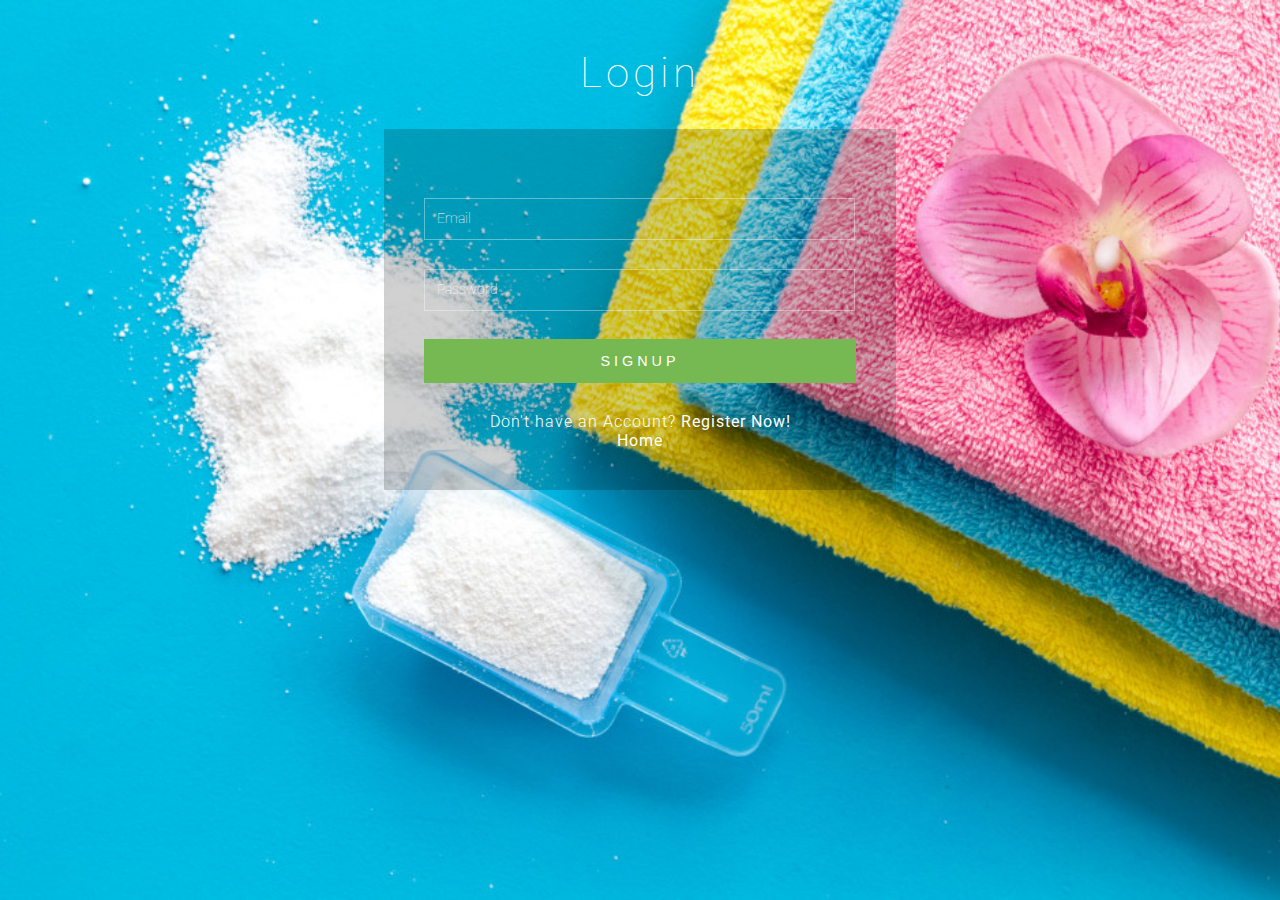
<file: login.html>
<!DOCTYPE html>
<html>
<head>
<title style="size: 50px ; font-weight: bolder;">Login</title>
<meta name="viewport" content="width=device-width, initial-scale=1">
<meta http-equiv="Content-Type" content="text/html; charset=utf-8" />
<script type="application/x-javascript"> addEventListener("load", function() { setTimeout(hideURLbar, 0); }, false); function hideURLbar(){ window.scrollTo(0,1); } </script>
<!-- Custom Theme files -->
<link href="css/style.css" rel="stylesheet" type="text/css" media="all" />
<!-- //Custom Theme files -->
<!-- web font -->
<link href="//fonts.googleapis.com/css?family=Roboto:300,300i,400,400i,700,700i" rel="stylesheet">
<!-- //web font -->
</head>
<body>
	<!-- main -->
	<div class="main-w3layouts wrapper">
		<h1>Login</h1>
		<div class="main-agileinfo">
			<div class="agileits-top">
				<form action="codes/login_action.php" method="post">
					<input class="text email" type="email" name="email" placeholder="Email" required="">
					<input class="text" type="password" name="password" placeholder="Password" required>
					<div class="wthree-text">
						<div class="clear"></div>
					</div>
					<input type="submit" value="SIGNUP"><!-- <a href="ui-elements.html">Home</a> -->
				</form>
				<p>Don't have an Account? <a href="register.html">Register Now!</a></p>
				<p><a href="index.html">Home</a></p>
			</div>
		</div>
		
		
	</div>
	<!-- //main -->
</body>
</html>
</file>
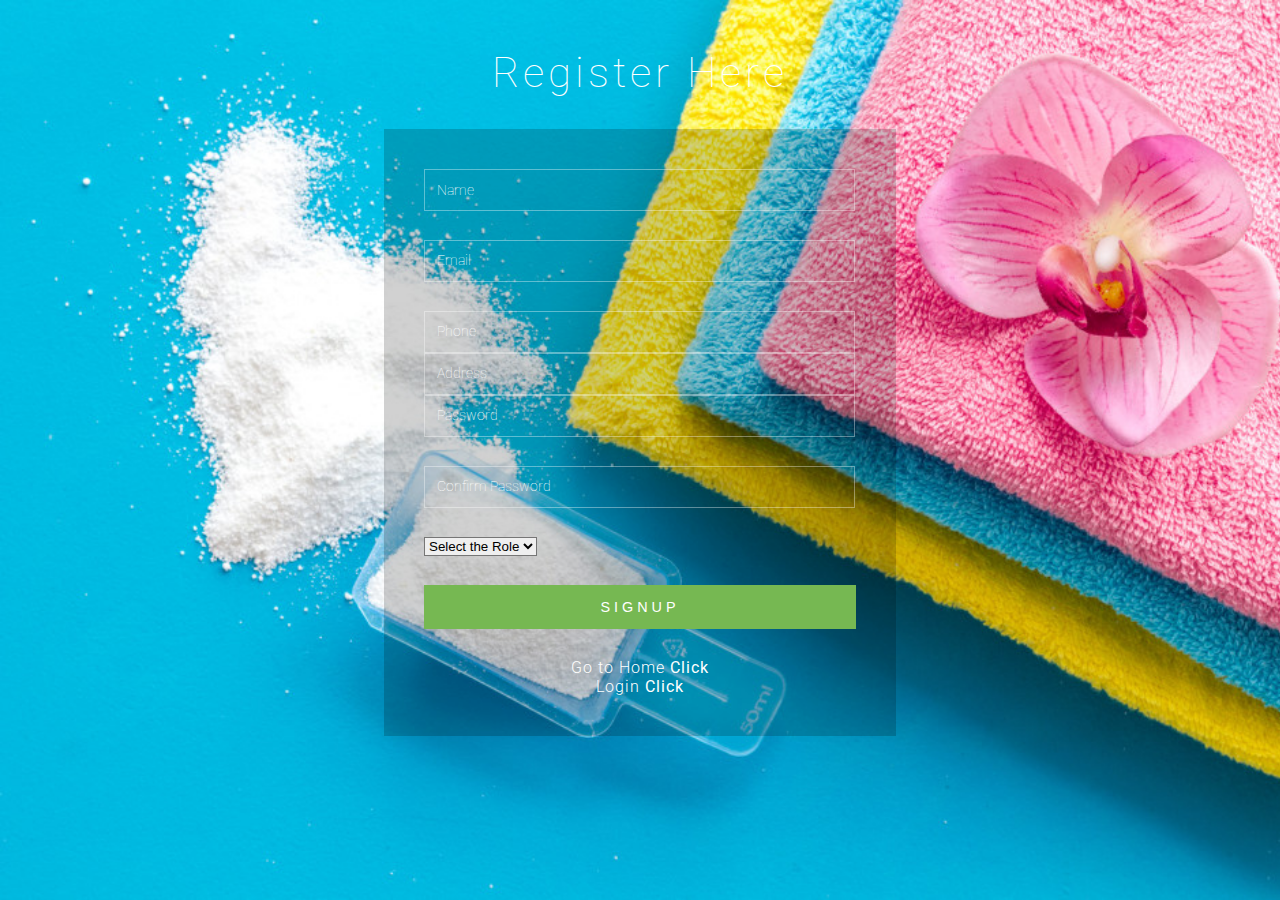
<file: register.html>
<!DOCTYPE html>
<html>

<head>
    <title style="size: 50px;font-weight:bold;">Register</title>
    <meta name="viewport" content="width=device-width, initial-scale=1">
    <meta http-equiv="Content-Type" content="text/html; charset=utf-8" />
    <script
        type="application/x-javascript"> addEventListener("load", function() { setTimeout(hideURLbar, 0); }, false); function hideURLbar(){ window.scrollTo(0,1); } </script>
    <!-- Custom Theme files -->
    <link href="css/style.css" rel="stylesheet" type="text/css" media="all" />
    <!-- //Custom Theme files -->
    <!-- web font -->
    <link href="//fonts.googleapis.com/css?family=Roboto:300,300i,400,400i,700,700i" rel="stylesheet">
    <!-- //web font -->
    <script>
        function registration() {

            var name = document.Myform.name.value;
            var email = document.Myform.email.value;
            var number = document.Myform.phone.value;
            var address = document.Myform.address.value;
            // var Adhar = document.getElementById("id_proof").value;
            var password = document.Myform.password.value;
            var cpassword = document.Myform.cpassword.value;
            var type = document.Myform.type.value;
            //email id expression code
            var pwd_expression = /^(?=.*?[A-Z])(?=.*?[a-z])(?=.*?[0-9])(?=.*?[#?!@$%^&*-])/;
            var letters = /^[A-Za-z]+$/;
            var filter = /^([a-zA-Z0-9_\.\-])+\@(([a-zA-Z0-9\-])+\.)+([a-zA-Z0-9]{2,4})+$/;
            var phoneno = /^\d{10}$/;

            if (name == '') {
                alert('Please enter your name');
                return false;
            }
            else if (!letters.test(name)) {
                alert('Name field required only alphabet characters');
                return false;
            }

            else if (email == '') {
                alert('Please enter your user email id');
                return false;
            }
            else if (!filter.test(email)) {
                alert('Enter the e-mail format correctly');
                return false;
            }
            else if (number == '') {
                alert('Please enter your number');
                return false;
            }
            else if (!phoneno.test(number)) {
                alert('Enter number correctly');
                return false;
            }


            else if (password == '') {
                alert('Please enter Password');
                return false;
            }
            else if (address == '') {
                alert('Please enter Address');
                return false;
            }
            // else if (Adhar == '') {
            //     alert('Please enter Id');
            // }
            else if (cpassword == '') {
                alert('Enter Confirm Password');
                return false;
            }
            else if (!pwd_expression.test(password)) {
                alert('Upper case, Lower case, Special character and Numeric letter are required in Password filed');
                return false;
            }
            else if (password != cpassword) {
                alert('Password not Matched');
                return false;
            }
            else if (document.getElementById("password").value.length < 6) {
                alert('Password minimum length is 6');
                return false;
            }
            else if (document.getElementById("cpassword").value.length > 12) {
                alert('Password max length is 12');
                return false;
            }
             else if (type == "select") {
                alert('please select the required field');
                return false;
            }
            

            else {
                alert('Successfully Registered');


            }
        }
    </script>
</head>

<body>
    <!-- main -->
    <div class="main-w3layouts wrapper">
        <h1>Register Here</h1>
        <div class="main-agileinfo">
            <div class="agileits-top">
                <form action="users/hm/registration.php" name="Myform" method="POST" onsubmit="return(registration());">
                    <input class="text" type="text" id="name" name="name" placeholder="Name" required="">
                    <input class="text email" type="email" id="email" name="email" placeholder="Email" required="">
                    <input class="text" type="text" name="phone" id="phone" placeholder="Phone" required="">
                    <input class="text" type="text" name="address" id="address" placeholder="Address" required="">
                   <!--  <input class="text" type="text" name="id_proof" id="address" placeholder="Adhar" required=""> -->
                    <input class="text" type="password" name="password" id="password" placeholder="Password"
                        required="">
                    <input class="text w3lpass" type="password" name="cpassword" id="cpassword"
                        placeholder="Confirm Password" required="">
                        <select class="text w3lpass" name="type" id="type">
                           <option value="select">Select the Role</option> 
                           <option value="2">user</option>
                           <option value="3">worker</option>
                           <option value="4">del_boy</option>
    
                        </select>
                    <div class="wthree-text">

                        <div class="clear"> </div>
                    </div>
                    <input type="submit" name="submit" value="SIGNUP">
                </form>
                <p>Go to Home <a href="index.html">Click</a></p>
                <p>Login <a href="login.html">Click</a></p>

            </div>
        </div>


    </div>
    <!-- //main -->
</body>

</html>
</file>
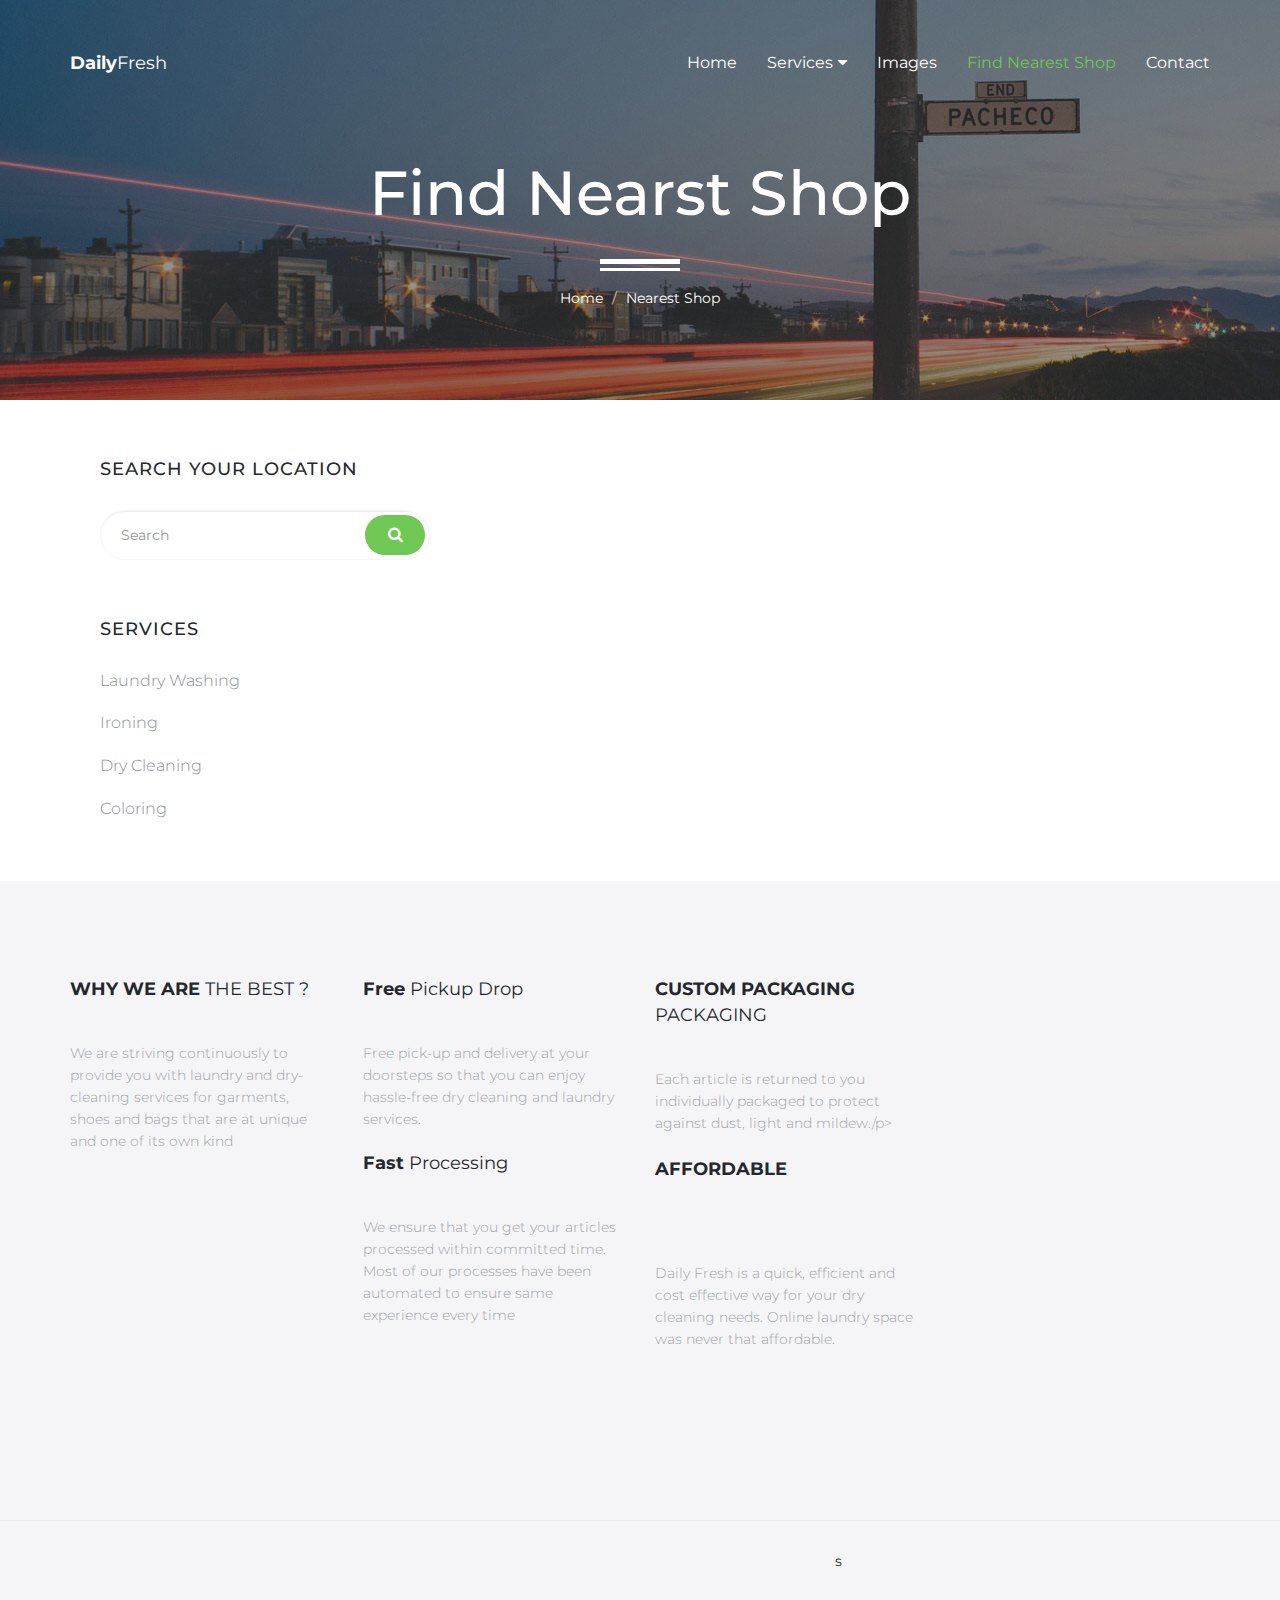
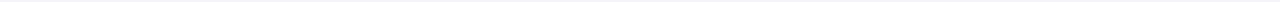
<file: hm/blog.html>
<!DOCTYPE html>
<html lang="en">
<head>

    <!-- Basic Page Needs
    ================================================== -->
    <meta http-equiv="Content-Type" content="text/html; charset=utf-8">
    <meta http-equiv="X-UA-Compatible" content="IE=edge">

    <title>Daily | Fresh</title>

    <meta name="description" content="">
    <meta name="author" content="">
    <meta name="keywords" content="">

    <!-- Mobile Specific Metas
    ================================================== -->
    <meta name="viewport" content="width=device-width, minimum-scale=1.0, maximum-scale=1.0">
    <meta name="apple-mobile-web-app-capable" content="yes">

    <!-- Fonts -->
    <link href="https://fonts.googleapis.com/css?family=Montserrat:300,300i,400,600,700" rel="stylesheet">
    <link rel="stylesheet" href="http://cdnjs.cloudflare.com/ajax/libs/font-awesome/4.4.0/css/font-awesome.min.css">

    <!-- Favicon
    ================================================== -->
    <link rel="apple-touch-icon" sizes="180x180" href="hm/img/apple-touch-icon.png">
    <link rel="icon" type="image/png" sizes="16x16" href="hm/img/favicon.png">

    <!-- Stylesheets
    ================================================== -->
    <!-- Bootstrap core CSS -->
    <link href="css/bootstrap.min.css" rel="stylesheet">

    <!-- Custom styles for this template -->
    <link href="css/style.css" rel="stylesheet">
    <link href="css/responsive.css" rel="stylesheet">

    <!-- HTML5 shim and Respond.js IE8 support of HTML5 elements and media queries -->
    <!--[if lt IE 9]>
    <script src="https://oss.maxcdn.com/libs/html5shiv/3.7.0/html5shiv.js"></script>
    <script src="https://oss.maxcdn.com/libs/respond.js/1.4.2/respond.min.js"></script>
    <![endif]-->

</head>
<body>

    <header id="masthead" class="site-header site-header-white">
        <nav id="primary-navigation" class="site-navigation">
            <div class="container">

                <div class="navbar-header">
                   
                    <a href="index.html" class="site-title"><span>Daily</span>Fresh</a>

                </div><!-- /.navbar-header -->

                <div class="collapse navbar-collapse" id="agency-navbar-collapse">

                    <ul class="nav navbar-nav navbar-right">

                        <li><a href="../index.html">Home</a></li>
                        <li class="dropdown"><a href="#" class="dropdown-toggle" data-toggle="dropdown">Services<i class="fa fa-caret-down hidden-xs" aria-hidden="true"></i></a>

                            <ul class="dropdown-menu" role="menu" aria-labelledby="menu1">
                              <li><a href="portfolio.html">Laundry Washing</a></li>
                              <li><a href="portfolio.html">Ironing</a></li>
                              <li><a href="portfolio.html">Dry Washing</a></li>
                              <li><a href="portfolio.html">Coloring</a></li>
                            
                            </ul>

                        </li>
                        <li><a href="portfolio.html">Images</a></li>
                        <li class="active"><a href="blog.html">Find Nearest Shop</a></li>
                        <li><a href="contact.html">Contact</a></li>
                        
                    
                    </ul>

                </div>

            </div>   
        </nav><!-- /.site-navigation -->
    </header><!-- /#mastheaed -->

    <div id="hero" class="hero overlay subpage-hero blog-hero">
        <div class="hero-content">
            <div class="hero-text">
                <h1>Find Nearst Shop</h1>
                <ol class="breadcrumb">
                  <li class="breadcrumb-item"><a href="../index.html">Home</a></li>
                  <li class="breadcrumb-item active">Nearest Shop</li>
                </ol>
            </div><!-- /.hero-text -->
        </div><!-- /.hero-content -->
    </div><!-- /.hero -->

    <main id="main" class="site-main">

        <section class="site-section subpage-site-section section-blog">
            <div class="container">
                <div class="row" style="align-self: center;">
                    
                    <aside class="col-md-4">
                        <div class="sidebar">
                            <div class="widget search-form">
                                <h4 class="widget-title">Search Your Location</h4>
                                <form class="form-group">
                                    <input type="text" class="form-control" placeholder="Search" required>
                                    <button class="btn btn-green" type="button"><i class="fa fa-search" aria-hidden="true"></i></button>
                                </form>
                            </div><!-- /.search-form -->
                            <div class="widget widget-recent-posts">
                                <h4 class="widget-title">Services</h4>
                                <ul class="list-unstyled">
                                    <li><a href="#">Laundry Washing</a></li>
                                    <li><a href="#">Ironing</a></li>
                                    <li><a href="#">Dry Cleaning</a></li>
                                    <li><a href="#">Coloring</a></li>
                                    
                                </ul>
                            </div><!-- /.widget-recent-posts -->
                           <!-- <div class="widget widget-categories">
                                <h4 class="widget-title">Categories</h4>
                                <ul class="list-unstyled">
                                    <li><a href="#">Inside The Lipsum <span>12</span></a></li>
                                    <li><a href="#">Oscar Wilde<span>4</span></a></li>
                                    <li><a href="#">Jeffrey Ween<span>2</span></a></li>
                                    <li><a href="#">Responsive Design<span>1</span></a></li>
                                    <li><a href="#">Development<span>9</span></a></li>
                                </ul>
                            </div>--><!-- /.widget-categories -->
                            <!--<div class="widget widget-tags">
                                <h4 class="widget-title">Tags</h4>
                                <ul class="list-unstyled">
                                    <li><a href="#">Web Design</a></li>
                                    <li><a href="#">Web Development</a></li>
                                    <li><a href="#">PSD Template</a></li>
                                    <li><a href="#">Responsive Design</a></li>
                                    <li><a href="#">Development</a></li>
                                </ul>
                            </div><!-- /.widget-tags -->
                        </div><!-- /.sidebar -->
                    </aside>
                </div>
            </div>
        </section><!-- /.section-portfolio -->

    </main><!-- /#main -->

    <footer id="colophon" class="site-footer">
        <div class="container">
            <div class="row">
                <div class="col-md-3 col-sm-4 col-xs-6">
                    <a class="site-title"><span>WHY WE ARE </span>THE BEST ?</a>
                    <p>We are striving continuously to provide you with laundry and dry-cleaning services for garments, shoes and bags that are at unique and one of its own kind</p>
                </div>
                 <div class="col-md-3 col-sm-4 col-xs-6">
                    <a class="site-title"><span>Free </span>Pickup Drop</a>
                    <p>Free pick-up and delivery at your doorsteps so that you can enjoy hassle-free dry cleaning and laundry services.</p>
                    <br>
                    <a class="site-title"><span>Fast </span>Processing</a>
                     <p>We ensure that you get your articles processed within committed time. Most of our processes have been automated to ensure same experience every time</p>

                </div>
                 <div class="col-md-3 col-sm-4 col-xs-6">
                    <a class="site-title"><span>CUSTOM PACKAGING </span>PACKAGING</a>
                    <p>Each article is returned to you individually packaged to protect against dust, light and mildew./p>
                    <br>
                    <br>
                    <a class="site-title"><span>AFFORDABLE </span></a>
                     <p>Daily Fresh is a quick, efficient and cost effective way for your dry cleaning needs. Online laundry space was never that affordable.</p>

                </div>
               
            </div>
        </div>
        <div class="copyright">
            <div class="container">
                <div class="row">s
                    <div class="col-xs-8">
                      
                    </div>
                    <div class="col-xs-4">
                        
                </div>
            </div>
        </div><!-- /.copyright -->
    </footer><!-- /#footer -->



    <!-- Bootstrap core JavaScript
    ================================================== -->
    <!-- Placed at the end of the document so the pages load faster -->
    <script src="https://ajax.googleapis.com/ajax/libs/jquery/3.1.1/jquery.min.js"></script>
    <script src="js/bootstrap.min.js"></script>
    <script src="js/bootstrap-select.min.js"></script>
    <script src="js/jquery.slicknav.min.js"></script>
    <script src="js/jquery.countTo.min.js"></script>
    <script src="js/jquery.shuffle.min.js"></script>
    <script src="js/script.js"></script>
  
</body>
</html>
</file>
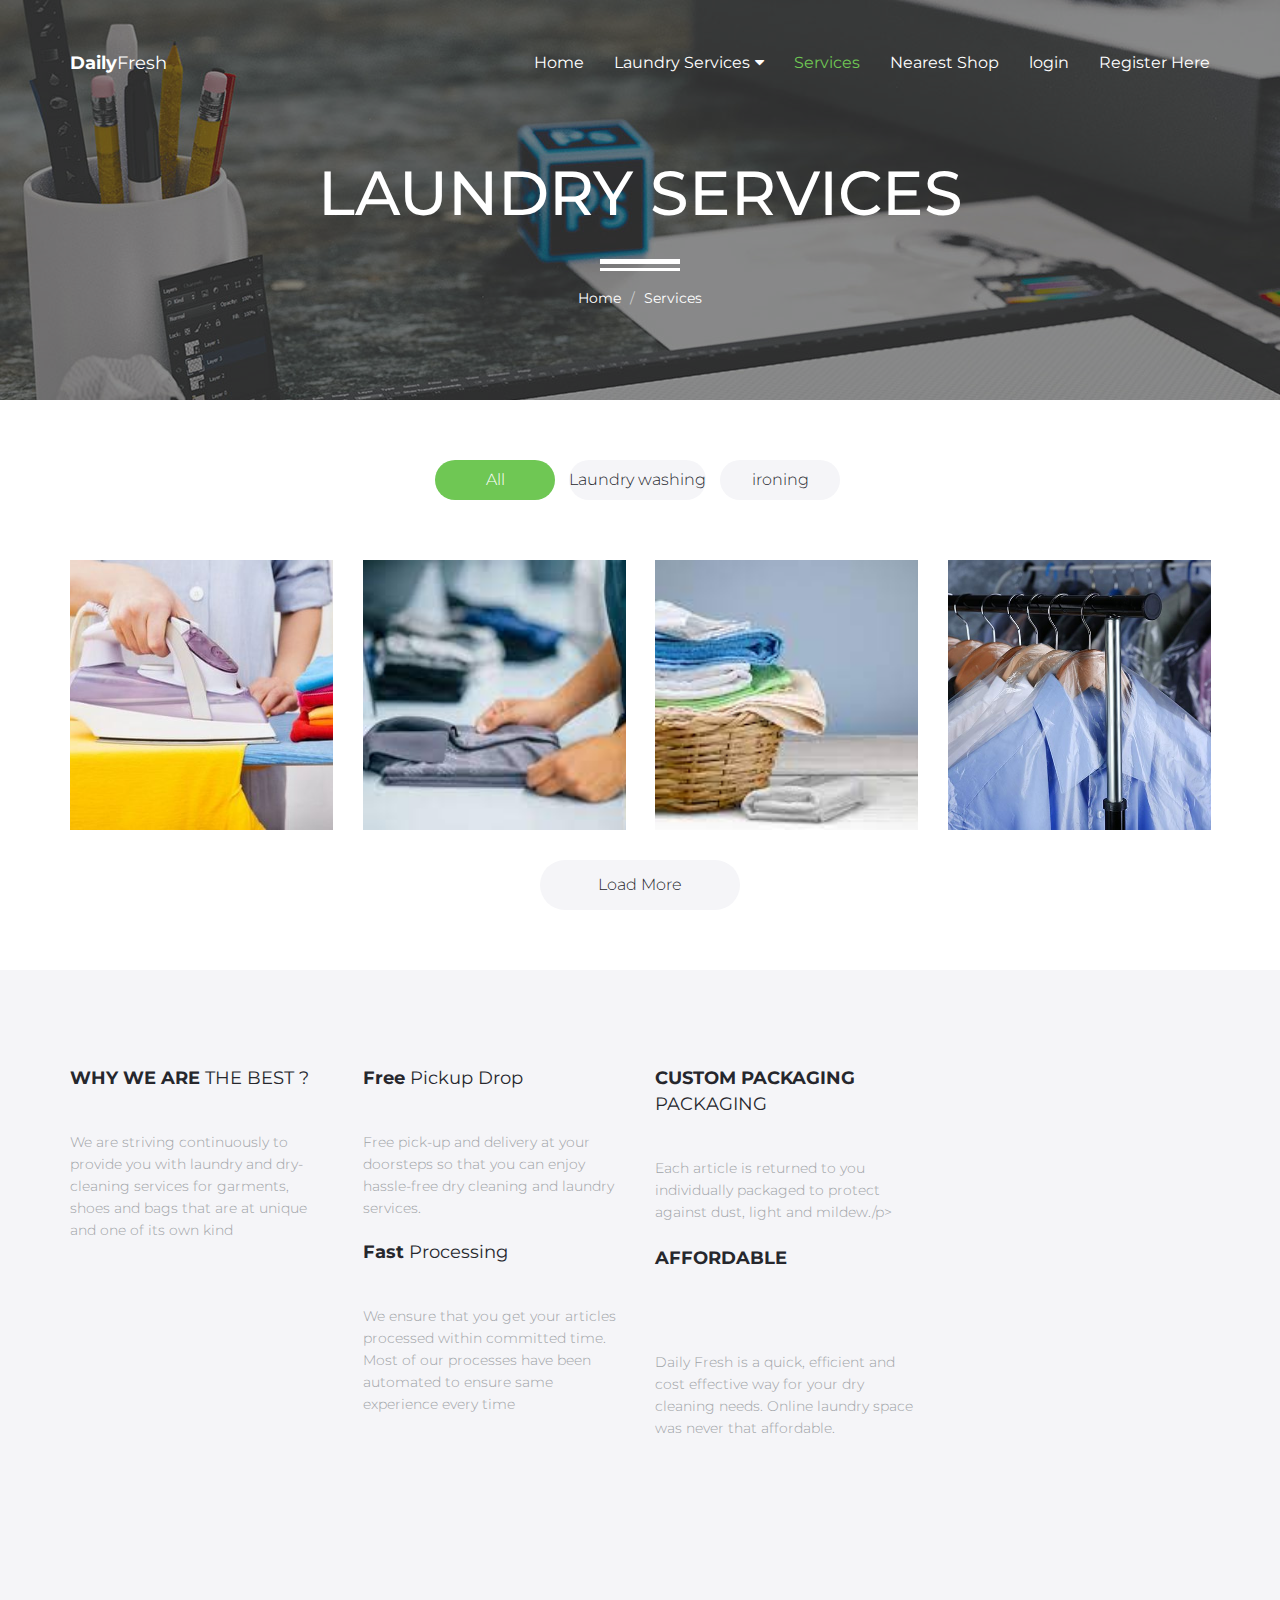
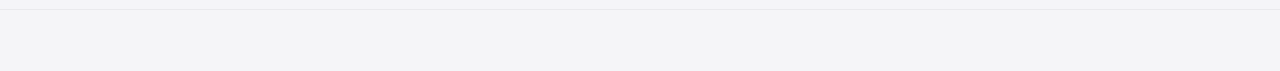
<file: hm/portfolio.html>
<!DOCTYPE html>
<html lang="en">
<head>

    <!-- Basic Page Needs
    ================================================== -->
    <meta http-equiv="Content-Type" content="text/html; charset=utf-8">
    <meta http-equiv="X-UA-Compatible" content="IE=edge">

    <title>Daily | Fresh</title>

    <meta name="description" content="">
    <meta name="author" content="">
    <meta name="keywords" content="">

    <!-- Mobile Specific Metas
    ================================================== -->
    <meta name="viewport" content="width=device-width, minimum-scale=1.0, maximum-scale=1.0">
    <meta name="apple-mobile-web-app-capable" content="yes">

    <!-- Fonts -->
    <link href="https://fonts.googleapis.com/css?family=Montserrat:300,300i,400,600,700" rel="stylesheet">
    <link rel="stylesheet" href="http://cdnjs.cloudflare.com/ajax/libs/font-awesome/4.4.0/css/font-awesome.min.css">

    <!-- Favicon
    ================================================== -->
    <link rel="apple-touch-icon" sizes="180x180" href="hm/img/apple-touch-icon.png">
    <link rel="icon" type="image/png" sizes="16x16" href="hm/img/favicon.png">

    <!-- Stylesheets
    ================================================== -->
    <!-- Bootstrap core CSS -->
    <link href="css/bootstrap.min.css" rel="stylesheet">

    <!-- Custom styles for this template -->
    <link href="css/style.css" rel="stylesheet">
    <link href="css/responsive.css" rel="stylesheet">

    <!-- HTML5 shim and Respond.js IE8 support of HTML5 elements and media queries -->
    <!--[if lt IE 9]>
    <script src="https://oss.maxcdn.com/libs/html5shiv/3.7.0/html5shiv.js"></script>
    <script src="https://oss.maxcdn.com/libs/respond.js/1.4.2/respond.min.js"></script>
    <![endif]-->

</head>
<body>

    <header id="masthead" class="site-header site-header-white">
        <nav id="primary-navigation" class="site-navigation">
            <div class="container">

                <div class="navbar-header">
                   
                    <a href="index.html" class="site-title"><span>Daily</span>Fresh</a>

                </div><!-- /.navbar-header -->

                <div class="collapse navbar-collapse" id="agency-navbar-collapse">

                    <ul class="nav navbar-nav navbar-right">

                        <li><a href="../index.html">Home</a></li>
                        <li class="dropdown"><a href="#" class="dropdown-toggle" data-toggle="dropdown">Laundry Services<i class="fa fa-caret-down hidden-xs" aria-hidden="true"></i></a>

                            <ul class="dropdown-menu" role="menu" aria-labelledby="menu1">
                              <li><a href="portfolio.html">Services</a></li>
                              
                            </ul>

                        </li>
                        <li class="active"><a href="portfolio.html">Services</a></li>
                        <li><a href="blog.html">Nearest Shop</a></li>
                        <li><a href="../login.html">login</a></li>
                        <li><a href="../register.html">Register Here</a></li>
                        
                    </ul>

                </div>

            </div>   
        </nav><!-- /.site-navigation -->
    </header><!-- /#mastheaed -->

    <div id="hero" class="hero overlay subpage-hero portfolio-hero">
        <div class="hero-content">
            <div class="hero-text">
                <h1>LAUNDRY SERVICES</h1>
                <ol class="breadcrumb">
                  <li class="breadcrumb-item"><a href="../index.html">Home</a></li>
                  <li class="breadcrumb-item active">Services</li>
                </ol>
            </div><!-- /.hero-text -->
        </div><!-- /.hero-content -->
    </div><!-- /.hero -->

    <main id="main" class="site-main">

        <section class="site-section subpage-site-section section-portfolio">
            <div class="container">

                <ul class="portfolio-sorting list-inline text-center">
                    <li><a href="#" class="btn btn-gray active" data-group="all">All</a></li>
                    <li><a href="#" class="btn btn-gray" data-group="webdesign">Laundry washing</a></li>
                    <li><a href="#" class="btn btn-gray" data-group="mobileapp">ironing</a></li>
                    <!-- <li><a href="#" class="btn btn-gray" data-group="illustration">coloring</a></li>
                    <li><a href="#" class="btn btn-gray" data-group="branding">Dry Cleaning</a></li> -->
                    
                </ul><!-- /.portfolio-sorting  -->

                <div id="grid" class="row">
                    <div class="col-lg-3 col-md-4 col-xs-6" data-groups='["webdesign"]'>
                        <div class="portfolio-item">
                            <img src="img/l1.jpg" class="img-res" alt="">
                            <h4 class="portfolio-item-title">Laundry washing</h4>
                            <a href="../login.html"><i class="fa fa-arrow-right" aria-hidden="true"></i></a>
                        </div><!-- /.portfolio-item -->
                    </div>
                    <div class="col-lg-3 col-md-4 col-xs-6" data-groups='["mobileapp"]'>
                        <div class="portfolio-item">
                            <img src="img/l2.jpg" class="img-res" alt="">
                            <h4 class="portfolio-item-title">Laundry washing</h4>
                            <a href="../login.html"><i class="fa fa-arrow-right" aria-hidden="true"></i></a>
                        </div><!-- /.portfolio-item -->
                    </div>
                    <div class="col-lg-3 col-md-4 col-xs-6" data-groups='["illustration"]'>
                        <div class="portfolio-item">
                            <img src="img/l3.jpg" class="img-res" alt="">
                            <h4 class="portfolio-item-title">Laundry washing</h4>
                             <a href="../login.html"><i class="fa fa-arrow-right" aria-hidden="true"></i></a>
                        </div><!-- /.portfolio-item -->
                    </div>
                    <div class="col-lg-3 col-md-4 col-xs-6" data-groups='["branding"]'>
                        <div class="portfolio-item">
                            <img src="img/l4.jpg" class="img-res" alt="">
                            <h4 class="portfolio-item-title">Laundry washing</h4>
                            <a href="../login.html"><i class="fa fa-arrow-right" aria-hidden="true"></i></a>
                        </div><!-- /.portfolio-item -->
                    </div>
                    <div class="col-lg-3 col-md-4 col-xs-6" data-groups='["photography"]'>
                        <div class="portfolio-item">
                            <img src="img/l5.jpg" class="img-res" alt="">
                          <h4 class="portfolio-item-title">Laundry washing</h4>
                            <a href="../login.html"><i class="fa fa-arrow-right" aria-hidden="true"></i></a>
                        </div><!-- /.portfolio-item -->
                    </div>
                    <div class="col-lg-3 col-md-4 col-xs-6" data-groups='["illustration"]'>
                        <div class="portfolio-item">
                            <img src="img/l6.jpg" class="img-res" alt="">
                           <h4 class="portfolio-item-title">Laundry washing</h4>
                             <a href="../login.html"><i class="fa fa-arrow-right" aria-hidden="true"></i></a>
                        </div><!-- /.portfolio-item -->
                    </div>
                    <div class="col-lg-3 col-md-4 col-xs-6" data-groups='["mobileapp"]'>
                        <div class="portfolio-item">
                            <img src="img/l1.jpg" class="img-res" alt="">
                            <!--<h4 class="portfolio-item-title">Portfolio item</h4>-->
                            <!--<a href="portfolio-item.html"><i class="fa fa-arrow-right" aria-hidden="true"></i></a>-->
                        </div><!-- /.portfolio-item -->
                    </div>
                    <div class="col-lg-3 col-md-4 col-xs-6" data-groups='["uiux"]'>
                        <div class="portfolio-item">
                            <img src="img/l8.jpg" class="img-res" alt="">
                            <!--<h4 class="portfolio-item-title">Portfolio item</h4>-->
                            <!--<a href="portfolio-item.html"><i class="fa fa-arrow-right" aria-hidden="true"></i></a>-->
                        </div><!-- /.portfolio-item -->
                    </div>
                    <div class="col-lg-3 col-md-4 col-xs-6" data-groups='["mobileapp"]'>
                        <div class="portfolio-item">
                            <img src="img/l4.jpg" class="img-res" alt="">
                            <!--<h4 class="portfolio-item-title">Portfolio item</h4>-->
                             <!--<a href="portfolio-item.html"><i class="fa fa-arrow-right" aria-hidden="true"></i></a>-->
                        </div><!-- /.portfolio-item -->
                    </div>
                    <div class="col-lg-3 col-md-4 col-xs-6" data-groups='["photography"]'>
                        <div class="portfolio-item">
                            <img src="img/l5.jpg" class="img-res" alt="">
                            <!--<h4 class="portfolio-item-title">Portfolio item</h4>-->
                             <!--<a href="portfolio-item.html"><i class="fa fa-arrow-right" aria-hidden="true"></i></a>-->
                        </div><!-- /.portfolio-item -->
                    </div>
                    <div class="col-lg-3 col-md-4 col-xs-6" data-groups='["branding"]'>
                        <div class="portfolio-item">
                            <img src="img/l2.jpg" class="img-res" alt="">
                          <!--<h4 class="portfolio-item-title">Portfolio item</h4>-->
                             <!--<a href="portfolio-item.html"><i class="fa fa-arrow-right" aria-hidden="true"></i></a>-->
                        </div><!-- /.portfolio-item -->
                    </div>
                    <div class="col-lg-3 col-md-4 col-xs-6" data-groups='["webdesign"]'>
                        <div class="portfolio-item">
                            <img src="img/l8.jpg" class="img-res" alt="">
                            <!--<h4 class="portfolio-item-title">Portfolio item</h4>-->
                             <!--<a href="portfolio-item.html"><i class="fa fa-arrow-right" aria-hidden="true"></i></a>-->
                        </div><!-- /.portfolio-item -->
                    </div>
                </div>
                <div class="text-center">
                    <a class="btn btn-gray" href="#" id="loadMore">Load More</a>
                </div>

            </div>
        </section><!-- /.section-portfolio -->

    </main><!-- /#main -->

    <footer id="colophon" class="site-footer">
        <div class="container">
            <div class="row">
                <div class="col-md-3 col-sm-4 col-xs-6">
                    <a class="site-title"><span>WHY WE ARE </span>THE BEST ?</a>
                    <p>We are striving continuously to provide you with laundry and dry-cleaning services for garments, shoes and bags that are at unique and one of its own kind</p>
                </div>
                 <div class="col-md-3 col-sm-4 col-xs-6">
                    <a class="site-title"><span>Free </span>Pickup Drop</a>
                    <p>Free pick-up and delivery at your doorsteps so that you can enjoy hassle-free dry cleaning and laundry services.</p>
                    <br>
                    <a class="site-title"><span>Fast </span>Processing</a>
                     <p>We ensure that you get your articles processed within committed time. Most of our processes have been automated to ensure same experience every time</p>

                </div>
                 <div class="col-md-3 col-sm-4 col-xs-6">
                    <a class="site-title"><span>CUSTOM PACKAGING </span>PACKAGING</a>
                    <p>Each article is returned to you individually packaged to protect against dust, light and mildew./p>
                    <br>
                    <br>
                    <a class="site-title"><span>AFFORDABLE </span></a>
                     <p>Daily Fresh is a quick, efficient and cost effective way for your dry cleaning needs. Online laundry space was never that affordable.</p>

                </div>
               
            </div>
        </div>
        <div class="copyright">
            <div class="container">
                <div class="row">
                    <div class="col-xs-8">
                      
                    </div>
                    <div class="col-xs-4">
                        
                </div>
            </div>
        </div><!-- /.copyright -->
    </footer><!-- /#footer -->


    <!-- Bootstrap core JavaScript
    ================================================== -->
    <!-- Placed at the end of the document so the pages load faster -->
    <script src="https://ajax.googleapis.com/ajax/libs/jquery/3.1.1/jquery.min.js"></script>
    <script src="js/bootstrap.min.js"></script>
    <script src="js/bootstrap-select.min.js"></script>
    <script src="js/jquery.slicknav.min.js"></script>
    <script src="js/jquery.countTo.min.js"></script>
    <script src="js/jquery.shuffle.min.js"></script>
    <script src="js/script.js"></script>
  
</body>
</html>
</file>
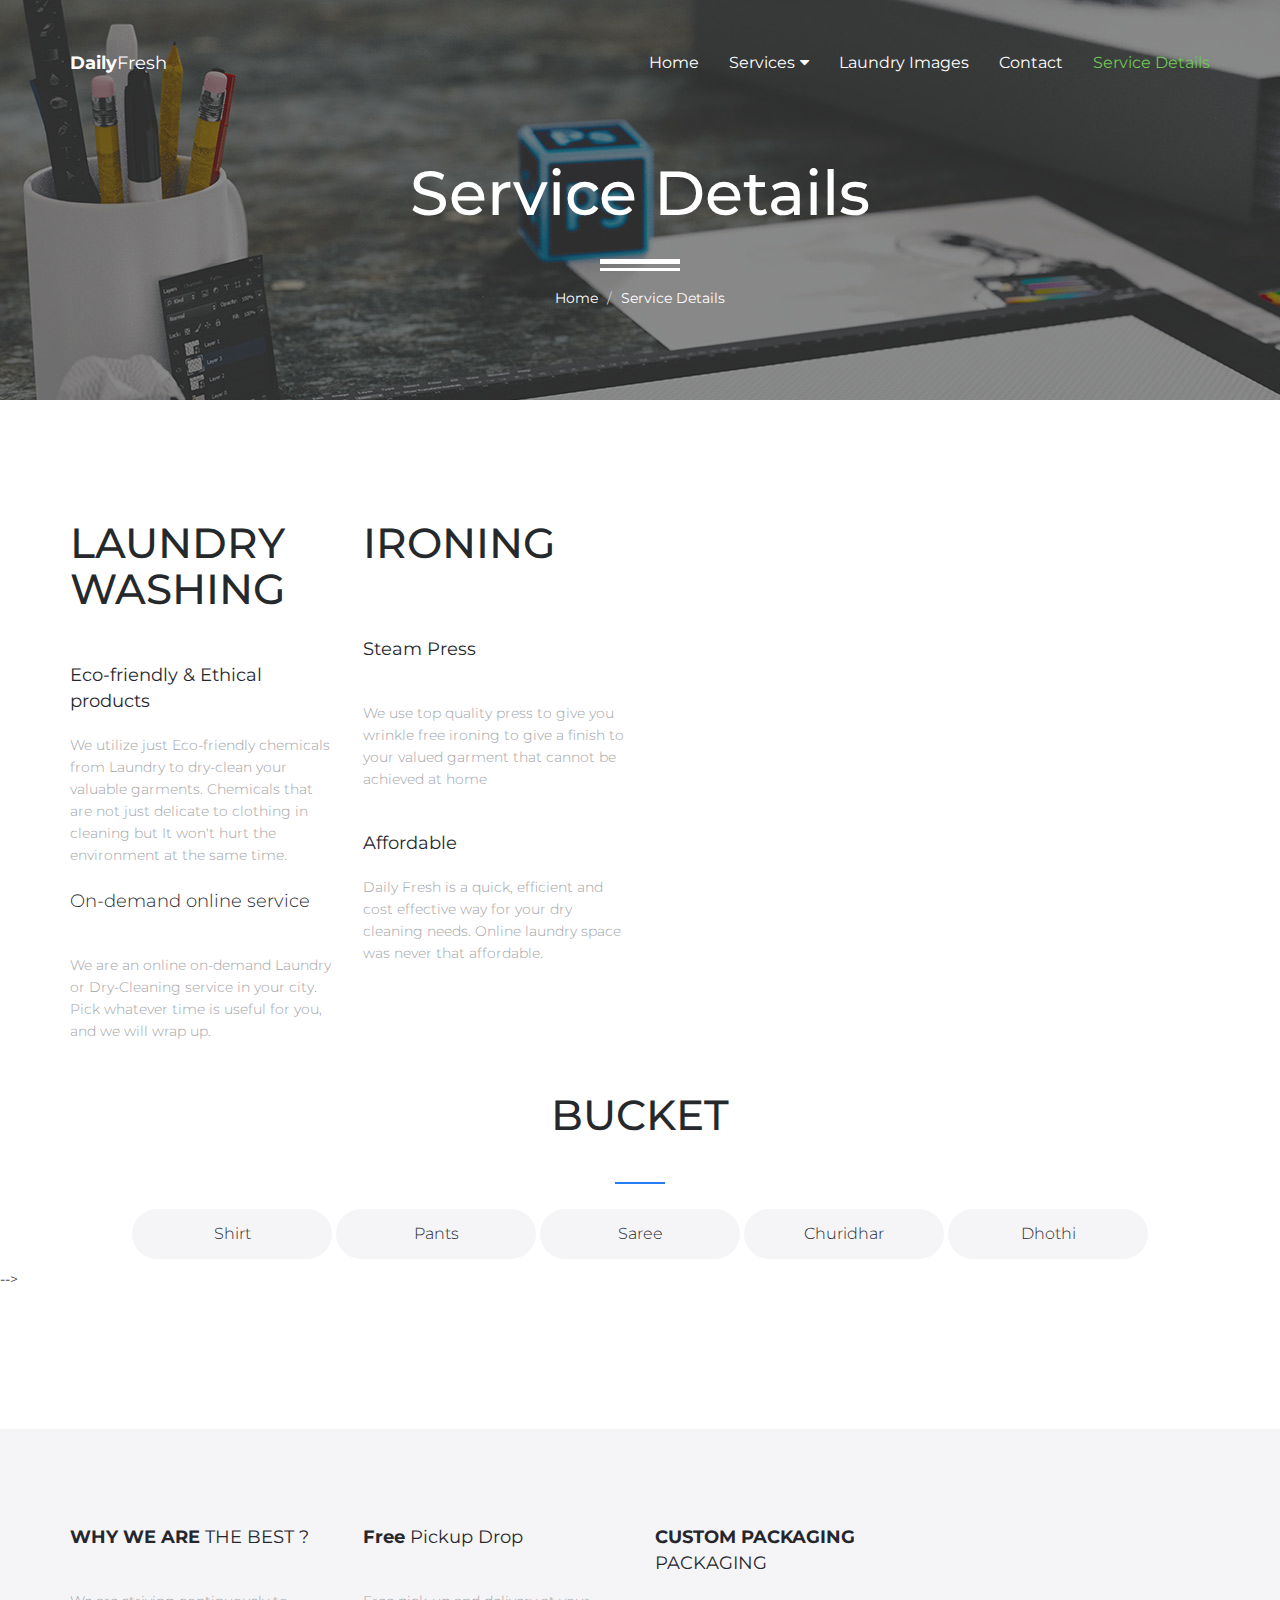
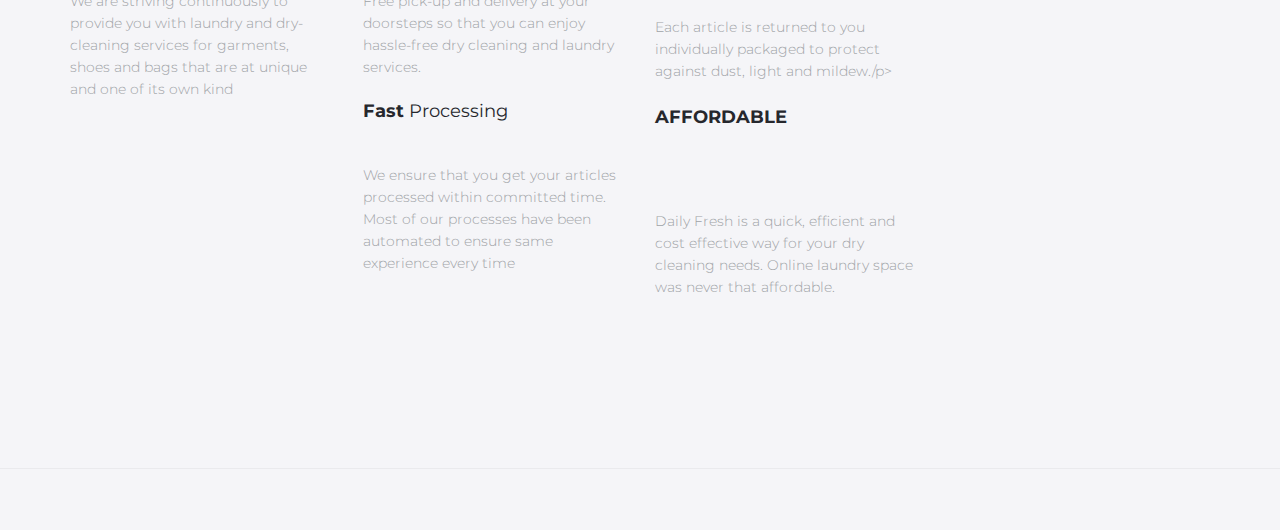
<file: hm/ui-elements.html>
<!DOCTYPE html>
<html lang="en">
<head>

    <!-- Basic Page Needs
    ================================================== -->
    <meta http-equiv="Content-Type" content="text/html; charset=utf-8">
    <meta http-equiv="X-UA-Compatible" content="IE=edge">

    <title>Service Details | Daily Fresh</title>

    <meta name="description" content="">
    <meta name="author" content="">
    <meta name="keywords" content="">

    <!-- Mobile Specific Metas
    ================================================== -->
    <meta name="viewport" content="width=device-width, minimum-scale=1.0, maximum-scale=1.0">
    <meta name="apple-mobile-web-app-capable" content="yes">

    <!-- Fonts -->
    <link href="https://fonts.googleapis.com/css?family=Montserrat:300,300i,400,600,700" rel="stylesheet">
    <link rel="stylesheet" href="http://cdnjs.cloudflare.com/ajax/libs/font-awesome/4.4.0/css/font-awesome.min.css">

    <!-- Favicon
    ================================================== -->
    <link rel="apple-touch-icon" sizes="180x180" href="hm/img/apple-touch-icon.png">
    <link rel="icon" type="image/png" sizes="16x16" href="hm/img/favicon.png">

    <!-- Stylesheets
    ================================================== -->
    <!-- Bootstrap core CSS -->
    <link href="css/bootstrap.min.css" rel="stylesheet">

    <!-- Custom styles for this template -->
    <link href="css/style.css" rel="stylesheet">
    <link href="css/responsive.css" rel="stylesheet">

    <!-- HTML5 shim and Respond.js IE8 support of HTML5 elements and media queries -->
    <!--[if lt IE 9]>
    <script src="https://oss.maxcdn.com/libs/html5shiv/3.7.0/html5shiv.js"></script>
    <script src="https://oss.maxcdn.com/libs/respond.js/1.4.2/respond.min.js"></script>
    <![endif]-->

</head>
<body>

    <header id="masthead" class="site-header site-header-white">
        <nav id="primary-navigation" class="site-navigation">
            <div class="container">

                <div class="navbar-header">
                   
                    <a href="../index.html" class="site-title"><span>Daily</span>Fresh</a>

                </div><!-- /.navbar-header -->

                <div class="collapse navbar-collapse" id="agency-navbar-collapse">

                    <ul class="nav navbar-nav navbar-right">

                        <li><a href="../index.html">Home</a></li>
                        <li class="dropdown"><a href="#" class="dropdown-toggle" data-toggle="dropdown">Services<i class="fa fa-caret-down hidden-xs" aria-hidden="true"></i></a>

                            <ul class="dropdown-menu" role="menu" aria-labelledby="menu1">
                              <li><a href="portfolio.html">Laundry Washing</a></li>
                              <li><a href="blog.html">Dry Cleaning</a></li>
                            </ul>

                        </li>
                        <li><a href="portfolio.html">Laundry Images</a></li>
                        <!-- <li><a href="blog.html">Blog</a></li> -->
                        <li><a href="contact.html">Contact</a></li>
                        <li class="active"><a href="ui-elements.html">Service Details </a></li>

                    </ul>

                </div>

            </div>   
        </nav><!-- /.site-navigation -->
    </header><!-- /#mastheaed -->

    <div id="hero" class="hero overlay subpage-hero portfolio-hero">
        <div class="hero-content">
            <div class="hero-text">
                <h1>Service Details</h1>
                <ol class="breadcrumb">
                  <li class="breadcrumb-item"><a href="#">Home</a></li>
                  <li class="breadcrumb-item active">Service Details </li>
                </ol>
            </div><!-- /.hero-text -->
        </div><!-- /.hero-content -->
    </div><!-- /.hero -->

    <main id="main" class="site-main">

        <section class="site-section section-ui-elements">
           <div class="container">
            <div class="row">
                <div class="col-md-3 col-sm-4 col-xs-6">
                    <h2>LAUNDRY WASHING</h2>
                    <br>
                    <br>
                    <a class="site-title">Eco-friendly & Ethical products</a>
                    <br>
                    <br>
                    <p>We utilize just Eco-friendly chemicals from Laundry to dry-clean your valuable garments. Chemicals that are not just delicate to clothing in cleaning but It won't hurt the environment at the same time.
                    <br>
                    <br>
                    <a class="site-title">On-demand online service</a>
                    <br>
                    <p>We are an online on-demand Laundry or Dry-Cleaning service in your city. Pick whatever time is useful for you, and we will wrap up.</p>
                </div>
                 <!-- <div class="col-md-3 col-sm-4 col-xs-6">
                    <h2> DRY CLEANING</h2>
                    <br>
                    <br>
                    <a class="site-title">Organic Solvent</a>
                    <br>
                    <br>
                    <p>For Premium Organic Dry-Cleaning, we use organic or green solvents which are far more eco-friendly than the conventional ones. We use non-toxic hydrocarbon solvent to dry-clean your clothes with utmost care.</p>
                    <br>
                    <a class="site-title">Fabrics for Organic Dry-Cleaning</a>
                    <br>
                    <br>
                     <p>Premium Organic Dry-Cleaning goes really well with cotton, linen, silk, wool, velvet, and such. It literally covers every fabric and cloth you use, be it daily wares, ethnic dresses, winter garments, and even your household items like bedding and curtains.</p>

                </div> -->
                 <div class="col-md-3 col-sm-4 col-xs-6">
                    <h2>IRONING</h2>
                    <br>
                    <br>
                    <br>
                    <a class="site-title">Steam Press</a>
                    <br>
                    <br>
                    <br>
                    <p>We use top quality press to give you wrinkle free ironing to give a finish to your valued garment that cannot be achieved at home</p>
                    <br>
                    <br>
                    <a class="site-title">Affordable </a>
                    <br>
                    <br>
                     <p>Daily Fresh is a quick, efficient and cost effective way for your dry cleaning needs. Online laundry space was never that affordable.</p>

                </div>
                 <!-- <div class="col-md-3 col-sm-4 col-xs-6">
                    <h2>COLORING</h2>
                    <br>
                    <br>
                    <a class="site-title">Know your fabrics</a>
                    <br>
                    <br>
                    <p>All fabrics are not created equal, which means some will inevitably take to dye better than others. An easy cheat sheet for you to determine which articles of clothing tend to be your best bets:/p>
                    <br>
                    <br>
                    <br>
                    <a class="site-title">Choose your dye</a>
                    <br>
                    <br>
                     <p>There are two routes you can go with your dye selection: You can either make it yourself with natural ingredients, or use something professional-grade that's already been pre-formulated for you.</p>

                </div> -->
               
            </div>
        </div>

                <div class="buttons mt-50">
                    <h2 class="text-center heading-separator">BUCKET</h2>
                    <div class="row">
                        <div class="col-sm-12" style="text-align: center;">
                            <a href="../login.html" class="btn btn-gray mb-10">Shirt</a>
                            <a href="../login.html" class="btn btn-gray mb-10">Pants</a>
                            <a href="../login.html" class="btn btn-gray mb-10">Saree</a>
                            <a href="../login.html" class="btn btn-gray mb-10">Churidhar</a>
                            <a href="../login.html" class="btn btn-gray mb-10">Dhothi</a>
                            <!-- <a href="#" class="btn btn-gray mb-10"></a>
                            <a href="#" class="btn btn-gray mb-10">Khadhi Materials</a> -->
                        </div>
                    </div>
                </div><!-- /.buttons -->

               <!--  <div class="row mt-50">
                    <div class="col-md-8 col-md-offset-2">
                        <h2 class="text-center heading-separator">Form</h2>
                        <form>
                            <div class="row">
                                <div class="col-sm-12">
                                    <div class="form-group">
                                      <label for="email">Cloth</label>
                                      <input type="email" class="form-control" id="email">
                                    </div>
                                </div>
                                <div class="col-sm-12 mt-20">
                                    <div class="form-group">
                                      <label for="name">Material</label>
                                      <input type="password" class="form-control" id="password">
                                    </div>
                                </div>
                            </div>
                            <div class="text-center mt-20">
                                <button class="btn btn-green">Submit</button>
                            </div>
                        </form>
                    </div>
                </div><!-- /.form --> -->

               <!-- <div class="selectpicker-checkboxes-radiobtn mt-50">
                    <h2 class="text-center heading-separator">Selectpicker, Checkboxes and Radiobuttons</h2>
                    <div class="row">
                        
                        <div class="col-sm-4">
                            <select class="selectpicker">
                                <option>France</option>
                                <option>Spain</option>
                                <option>Italy</option>
                            </select>
                        </div>

                        <div class="col-sm-4 mt-20">
                            <div class="checkbox">
                                <input type="checkbox" id="checkbox1">
                                <label for="checkbox1">Red</label>
                            </div>
                            <div class="checkbox">
                                <input type="checkbox" id="checkbox2">
                                <label for="checkbox2">Yellow</label>
                            </div>
                            <div class="checkbox">
                                <input type="checkbox" id="checkbox3">
                                <label for="checkbox3">White</label>
                            </div>
                            <div class="checkbox">
                                <input type="checkbox" id="checkbox4">
                                <label for="checkbox4">Green</label>
                            </div>
                            <div class="checkbox">
                                <input type="checkbox" id="checkbox5">
                                <label for="checkbox5">Black</label>
                            </div>
                        </div>

                        <div class="col-sm-4 mt-20">
                            <div class="radio-btn">
                                <input type="radio" name="radio-btn" id="radio-btn1">
                                <label for="radio-btn1">Football</label>
                            </div>
                            <div class="radio-btn">
                                <input type="radio" name="radio-btn" id="radio-btn2">
                                <label for="radio-btn2">Basketball</label>
                            </div>
                            <div class="radio-btn">
                                <input type="radio" name="radio-btn" id="radio-btn3">
                                <label for="radio-btn3">Volleyball</label>
                            </div>
                            <div class="radio-btn">
                                <input type="radio" name="radio-btn" id="radio-btn4">
                                <label for="radio-btn4">Baseball</label>
                            </div>
                            <div class="radio-btn">
                                <input type="radio" name="radio-btn" id="radio-btn5">
                                <label for="radio-btn5">Hockey</label>
                            </div>
                        </div>
                    </div>
                </div><!-- /.selectpicker-checkboxes-radiobtn -->


                <!--<div class="ui-tabs-accordion mt-50">
                    <h2 class="text-center heading-separator">Tabs and Accordion</h2>
                    <div class="row">   

                        <div class="col-md-6">

                            <ul class="nav nav-tabs tab-style" role="tablist">
                                <li class="active"><a aria-expanded="true" href="#htab1" role="tab" data-toggle="tab">Tab 1</a></li>
                                <li class=""><a aria-expanded="false" href="#htab2" role="tab" data-toggle="tab">Tab 2</a></li>
                                <li class=""><a aria-expanded="false" href="#htab3" role="tab" data-toggle="tab">Tab 3</a></li>
                            </ul><!-- /.nav-tabs -->

                            <!--<div class="tab-content">
                                <div class="tab-pane fade active in" id="htab1">
                                    <p>Web design encompasses many different skills and disciplines in the production and maintenance of websites. The different areas of web design include web graphic design; interface design; authoring, including standardised code and proprietary software; user experience design; and search engine optimization.</p>
                                </div><!-- /.tab-pane  -->
                                <!--<div class="tab-pane fade" id="htab2">
                                    <p>Front-end web development, also known as client-side development is the practice of producing HTML, CSS and JavaScript for a website or Web Application so that a user can see and interact with them directly.</p>
                                </div><!-- /.tab-pane -->
                               <!-- <div class="tab-pane fade" id="htab3">
                                    <p>A rule of thumb is that the front (or "client") side is any component manipulated by the user. The server-side (or "back end") code usually resides on the server, often far removed physically from the user.</p>
                                </div><!-- /.tab-pane  -->
                            </div><!-- /.tab-content -->

                        </div>

                        <!--<div class="col-md-6">

                            <div class="panel-group accordion mb-50" id="accordion">
                                <div class="panel">
                                    <div class="panel-heading">
                                        <h4 class="panel-title">
                                            <a class="collapsed" aria-expanded="false" data-toggle="collapse" data-parent="#accordion" href="#collapseOne">
                                                Web Design
                                            </a>
                                        </h4><!-- /.panel-title -->
                                    <!--</div><!-- /.panel-heading -->
                                   <!-- <div aria-expanded="false" id="collapseOne" class="panel-collapse collapse">
                                        <div class="panel-body">
                                            <p>Web design encompasses many different skills and disciplines in the production and maintenance of websites. The different areas of web design include web graphic design; interface design; authoring, including standardised code and proprietary software; user experience design; and search engine optimization.</p>
                                        </div><!-- /.panel-body -->
                                    </div><!-- /.panel-collapse -->
                                <!--</div><!-- /.panel -->
                                <!--<div class="panel">
                                    <div class="panel-heading">
                                        <h4 class="panel-title">
                                            <a aria-expanded="false" data-toggle="collapse" data-parent="#accordion" href="#collapseTwo" class="collapsed">
                                                Front-end Development
                                            </a>
                                        </h4><!-- /.panel-title -->
                                    </div><!-- /.panel-heading -->
                                    <!--<div aria-expanded="false" id="collapseTwo" class="panel-collapse collapse">
                                        <div class="panel-body">
                                            <p>Front-end web development, also known as client-side development is the practice of producing HTML, CSS and JavaScript for a website or Web Application so that a user can see and interact with them directly.</p>
                                        </div><!-- /.panel-body -->
                                    </div><!-- /.panel-collapse -->
                                </div><!-- /.panel -->
                                <!--<div class="panel">
                                    <div class="panel-heading">
                                        <h4 class="panel-title">
                                            <a aria-expanded="false" data-toggle="collapse" data-parent="#accordion" href="#collapseThree" class="collapsed">
                                                Back-end Development
                                            </a>
                                        </h4><!-- /.panel-title -->
                                    </div><!-- /.panel-heading -->
                                    <!--<div aria-expanded="false" id="collapseThree" class="panel-collapse collapse">
                                        <div class="panel-body">
                                            <p>A rule of thumb is that the front (or "client") side is any component manipulated by the user. The server-side (or "back end") code usually resides on the server, often far removed physically from the user.</p>
                                        </div><!-- /.panel-body -->
                                    </div><!-- /.panel-collapse -->
                                </div><!-- /.panel -->
                            </div><!-- /.panel-group -->

                        </div>

                    </div>
                </div>

               

            </div>
        </section><!-- /.section-ui-elements -->

    </main><!-- /#main -->

   <footer id="colophon" class="site-footer">
        <div class="container">
            <div class="row">
                <div class="col-md-3 col-sm-4 col-xs-6">
                    <a class="site-title"><span>WHY WE ARE </span>THE BEST ?</a>
                    <p>We are striving continuously to provide you with laundry and dry-cleaning services for garments, shoes and bags that are at unique and one of its own kind</p>
                </div>
                 <div class="col-md-3 col-sm-4 col-xs-6">
                    <a class="site-title"><span>Free </span>Pickup Drop</a>
                    <p>Free pick-up and delivery at your doorsteps so that you can enjoy hassle-free dry cleaning and laundry services.</p>
                    <br>
                    <a class="site-title"><span>Fast </span>Processing</a>
                     <p>We ensure that you get your articles processed within committed time. Most of our processes have been automated to ensure same experience every time</p>

                </div>
                 <div class="col-md-3 col-sm-4 col-xs-6">
                    <a class="site-title"><span>CUSTOM PACKAGING </span>PACKAGING</a>
                    <p>Each article is returned to you individually packaged to protect against dust, light and mildew./p>
                    <br>
                    <br>
                    <a class="site-title"><span>AFFORDABLE </span></a>
                     <p>Daily Fresh is a quick, efficient and cost effective way for your dry cleaning needs. Online laundry space was never that affordable.</p>

                </div>
               
            </div>
        </div>
        <div class="copyright">
            <div class="container">
                <div class="row">
                    <div class="col-xs-8">
                      
                    </div>
                    <div class="col-xs-4">
                        
                </div>
            </div>
        </div><!-- /.copyright -->
    </footer><!-- /#footer -->



    <!-- Bootstrap core JavaScript
    ================================================== -->
    <!-- Placed at the end of the document so the pages load faster -->
    <script src="https://ajax.googleapis.com/ajax/libs/jquery/3.1.1/jquery.min.js"></script>
    <script src="js/bootstrap.min.js"></script>
    <script src="js/bootstrap-select.min.js"></script>
    <script src="js/jquery.slicknav.min.js"></script>
    <script src="js/jquery.countTo.min.js"></script>
    <script src="js/jquery.shuffle.min.js"></script>
    <script src="js/script.js"></script>
  
</body>
</html>
</file>
<file: css/style.css>
/*--
Author: Colorlib
Author URL: https://colorlib.com
License: Creative Commons Attribution 3.0 Unported
License URL: http://creativecommons.org/licenses/by/3.0/
--*/
/*-- reset --*/
html, body, div, span, applet, object, iframe, h1, h2, h3, h4, h5, h6, p, blockquote, pre, a, abbr, acronym, address, big, cite, code, del, dfn, em, img, ins, kbd, q, s, samp, small, strike, strong, sub, sup, tt, var, b, u, i, dl, dt, dd, ol, nav ul, nav li, fieldset, form, label, legend, table, caption, tbody, tfoot, thead, tr, th, td, article, aside, canvas, details, embed, figure, figcaption, footer, header, hgroup, menu, nav, output, ruby, section, summary, time, mark, audio, video {
  margin: 0;
  padding: 0;
  border: 0;
  font-size: 100%;
  font: inherit;
  vertical-align: baseline;
}

article, aside, details, figcaption, figure, footer, header, hgroup, menu, nav, section {
  display: block;
}

ol, ul {
  list-style: none;
  margin: 0px;
  padding: 0px;
}

blockquote, q {
  quotes: none;
}

blockquote:before, blockquote:after, q:before, q:after {
  content: '';
  content: none;
}

table {
  border-collapse: collapse;
  border-spacing: 0;
}

/*-- start editing from here --*/
a {
  text-decoration: none;
}

.txt-rt {
  text-align: right;
}

/* text align right */
.txt-lt {
  text-align: left;
}

/* text align left */
.txt-center {
  text-align: center;
}

/* text align center */
.float-rt {
  float: right;
}

/* float right */
.float-lt {
  float: left;
}

/* float left */
.clear {
  clear: both;
}

/* clear float */
.pos-relative {
  position: relative;
}

/* Position Relative */
.pos-absolute {
  position: absolute;
}

/* Position Absolute */
.vertical-base {
  vertical-align: baseline;
}

/* vertical align baseline */
.vertical-top {
  vertical-align: top;
}

/* vertical align top */
nav.vertical ul li {
  display: block;
}

/* vertical menu */
nav.horizontal ul li {
  display: inline-block;
}

/* horizontal menu */
img {
  max-width: 100%;
}

/*-- end reset --*/
body {
  background-image:url("hero.jpg");
  
  background-size: cover;
  background-attachment: fixed;
  font-family: 'Roboto', sans-serif;

}

h1 {
  font-size: 3em;
  text-align: center;
  color: #fff;
  font-weight: 100;
  text-transform: capitalize;
  letter-spacing: 4px;
  font-family: 'Roboto', sans-serif;
}

/*-- main --*/
.main-w3layouts {
  padding: 3em 0 1em;
}

.main-agileinfo {
  width: 35%;
  margin: 3em auto;
  background: rgba(0, 0, 0, 0.18);
  background-size: cover;
}

.agileits-top {
  padding: 3em;
}

input[type="text"], input[type="email"], input[type="password"] {
  font-size: 0.9em;
  color: #fff;
  font-weight: 100;
  width: 94.5%;
  display: block;
  border: none;
  padding: 0.8em;
  border: solid 1px rgba(255, 255, 255, 0.37);
  -webkit-transition: all 0.3s cubic-bezier(0.64, 0.09, 0.08, 1);
  transition: all 0.3s cubic-bezier(0.64, 0.09, 0.08, 1);
  background: -webkit-linear-gradient(top, rgba(255, 255, 255, 0) 96%, #fff 4%);
  background: linear-gradient(to bottom, rgba(255, 255, 255, 0) 96%, #fff 4%);
  background-position: -800px 0;
  background-size: 100%;
  background-repeat: no-repeat;
  color: #fff;
  font-family: 'Roboto', sans-serif;
}

input.email, input.text.w3lpass {
  margin: 2em 0;
}

.text:focus, .text:valid {
  box-shadow: none;
  outline: none;
  background-position: 0 0;
}

.text:focus::-webkit-input-placeholder, .text:valid::-webkit-input-placeholder {
  color: rgba(255, 255, 255, 0.7);
  font-size: .9em;
  -webkit-transform: translateY(-30px);
  -moz-transform: translateY(-30px);
  -o-transform: translateY(-30px);
  -ms-transform: translateY(-30px);
  transform: translateY(-30px);
  visibility: visible !important;
}

::-webkit-input-placeholder {
  color: #fff;
  font-weight: 100;
}

:-moz-placeholder {
  /* Firefox 18- */
  color: #fff;
}

::-moz-placeholder {
  /* Firefox 19+ */
  color: #fff;
}

:-ms-input-placeholder {
  color: #fff;
}

input[type="submit"] {
  font-size: .9em;
  color: #fff;
  background: #76b852;
  outline: none;
  border: 1px solid #76b852;
  cursor: pointer;
  padding: 0.9em;
  -webkit-appearance: none;
  width: 100%;
  margin: 2em 0;
  letter-spacing: 4px;
}

input[type="submit"]:hover {
  -webkit-transition: .5s all;
  -moz-transition: .5s all;
  -o-transition: .5s all;
  -ms-transition: .5s all;
  transition: .5s all;
  background: #8DC26F;
}

.agileits-top p {
  font-size: 1em;
  color: #fff;
  text-align: center;
  letter-spacing: 1px;
  font-weight: 300;
}

.agileits-top p a {
  color: #fff;
  -webkit-transition: .5s all;
  -moz-transition: .5s all;
  transition: .5s all;
  font-weight: 400;
}

.agileits-top p a:hover {
  color: #76b852;
}

/*-- //main --*/
/*-- checkbox --*/
.wthree-text label {
  font-size: 0.9em;
  color: #fff;
  font-weight: 200;
  cursor: pointer;
  position: relative;
}

input.checkbox {
  background: #8DC26F;
  cursor: pointer;
  width: 1.2em;
  height: 1.2em;
}

input.checkbox:before {
  content: "";
  position: absolute;
  width: 1.2em;
  height: 1.2em;
  background: inherit;
  cursor: pointer;
}

input.checkbox:after {
  content: "";
  position: absolute;
  top: 0px;
  left: 0;
  z-index: 1;
  width: 1.2em;
  height: 1.2em;
  border: 1px solid #fff;
  -webkit-transition: .4s ease-in-out;
  -moz-transition: .4s ease-in-out;
  -o-transition: .4s ease-in-out;
  transition: .4s ease-in-out;
}

input.checkbox:checked:after {
  -webkit-transform: rotate(-45deg);
  -moz-transform: rotate(-45deg);
  -o-transform: rotate(-45deg);
  -ms-transform: rotate(-45deg);
  transform: rotate(-45deg);
  height: .5rem;
  border-color: #fff;
  border-top-color: transparent;
  border-right-color: transparent;
}

.anim input.checkbox:checked:after {
  -webkit-transform: rotate(-45deg);
  -moz-transform: rotate(-45deg);
  -o-transform: rotate(-45deg);
  -ms-transform: rotate(-45deg);
  transform: rotate(-45deg);
  height: .5rem;
  border-color: transparent;
  border-right-color: transparent;
  animation: .4s rippling .4s ease;
  animation-fill-mode: forwards;
}

@keyframes rippling {
  50% {
    border-left-color: #fff;
  }

  100% {
    border-bottom-color: #fff;
    border-left-color: #fff;
  }
}

/*-- //checkbox --*/
/*-- copyright --*/
.colorlibcopy-agile {
  margin: 2em 0 1em;
  text-align: center;
}

.colorlibcopy-agile p {
  font-size: .9em;
  color: #fff;
  line-height: 1.8em;
  letter-spacing: 1px;
  font-weight: 100;
}

.colorlibcopy-agile p a {
  color: #fff;
  transition: 0.5s all;
  -webkit-transition: 0.5s all;
  -moz-transition: 0.5s all;
  -o-transition: 0.5s all;
  -ms-transition: 0.5s all;
}

.colorlibcopy-agile p a:hover {
  color: #000;
}

/*-- //copyright --*/
.wrapper {
  position: relative;
  overflow: hidden;
}

.colorlib-bubbles {
  position: absolute;
  top: 0;
  left: 0;
  width: 100%;
  height: 100%;
  z-index: -1;
}

.colorlib-bubbles li {
  position: absolute;
  list-style: none;
  display: block;
  width: 40px;
  height: 40px;
  background-color: rgba(255, 255, 255, 0.15);
  bottom: -160px;
  -webkit-animation: square 20s infinite;
  -moz-animation: square 250s infinite;
  -o-animation: square 20s infinite;
  -ms-animation: square 20s infinite;
  animation: square 20s infinite;
  -webkit-transition-timing-function: linear;
  -moz-transition-timing-function: linear;
  -o-transition-timing-function: linear;
  -ms-transition-timing-function: linear;
  transition-timing-function: linear;
  -webkit-border-radius: 50%;
  -moz-border-radius: 50%;
  -o-border-radius: 50%;
  -ms-border-radius: 50%;
  border-radius: 50%;
}

.colorlib-bubbles li:nth-child(1) {
  left: 10%;
}

.colorlib-bubbles li:nth-child(2) {
  left: 20%;
  width: 80px;
  height: 80px;
  -webkit-animation-delay: 2s;
  -moz-animation-delay: 2s;
  -o-animation-delay: 2s;
  -ms-animation-delay: 2s;
  animation-delay: 2s;
  -webkit-animation-duration: 17s;
  -moz-animation-duration: 17s;
  -o-animation-duration: 17s;
  animation-duration: 17s;
}

.colorlib-bubbles li:nth-child(3) {
  left: 25%;
  -webkit-animation-delay: 4s;
  -moz-animation-delay: 4s;
  -o-animation-delay: 4s;
  -ms-animation-delay: 4s;
  animation-delay: 4s;
}

.colorlib-bubbles li:nth-child(4) {
  left: 40%;
  width: 60px;
  height: 60px;
  -webkit-animation-duration: 22s;
  -moz-animation-duration: 22s;
  -o-animation-duration: 22s;
  -ms-animation-duration: 22s;
  animation-duration: 22s;
  background-color: rgba(255, 255, 255, 0.25);
}

.colorlib-bubbles li:nth-child(5) {
  left: 70%;
}

.colorlib-bubbles li:nth-child(6) {
  left: 80%;
  width: 120px;
  height: 120px;
  -webkit-animation-delay: 3s;
  -moz-animation-delay: 3s;
  -o-animation-delay: 3s;
  -ms-animation-delay: 3s;
  animation-delay: 3s;
  background-color: rgba(255, 255, 255, 0.2);
}

.colorlib-bubbles li:nth-child(7) {
  left: 32%;
  width: 160px;
  height: 160px;
  -webkit-animation-delay: 7s;
  -moz-animation-delay: 7s;
  -o-animation-delay: 7s;
  -ms-animation-delay: 7s;
  animation-delay: 7s;
}

.colorlib-bubbles li:nth-child(8) {
  left: 55%;
  width: 20px;
  height: 20px;
  -webkit-animation-delay: 15s;
  -moz-animation-delay: 15s;
  animation-delay: 15s;
  -webkit-animation-duration: 40s;
  -moz-animation-duration: 40s;
  animation-duration: 40s;
}

.colorlib-bubbles li:nth-child(9) {
  left: 25%;
  width: 10px;
  height: 10px;
  -webkit-animation-delay: 2s;
  animation-delay: 2s;
  -webkit-animation-duration: 40s;
  animation-duration: 40s;
  background-color: rgba(255, 255, 255, 0.3);
}

.colorlib-bubbles li:nth-child(10) {
  left: 90%;
  width: 160px;
  height: 160px;
  -webkit-animation-delay: 11s;
  animation-delay: 11s;
}


/*-- responsive-design --*/
@media(max-width:1440px) {
  input[type="text"], input[type="email"], input[type="password"] {
    width: 94%;
  }
}

@media(max-width:1366px) {
  h1 {
    font-size: 2.6em;
  }

  .agileits-top {
    padding: 2.5em;
  }

  .main-agileinfo {
    margin: 2em auto;
  }

  .main-agileinfo {
    width: 36%;
  }
}

@media(max-width:1280px) {
  .main-agileinfo {
    width: 40%;
  }
}

@media(max-width:1080px) {
  .main-agileinfo {
    width: 46%;
  }
}

@media(max-width:1024px) {
  .main-agileinfo {
    width: 49%;
  }
}

@media(max-width:991px) {
  h1 {
    font-size: 2.4em;
  }

  .main-w3layouts {
    padding: 2em 0 1em;
  }
}

@media(max-width:900px) {
  .main-agileinfo {
    width: 58%;
  }

  input[type="text"], input[type="email"], input[type="password"] {
    width: 93%;
  }
}

@media(max-width:800px) {
  h1 {
    font-size: 2.2em;
  }
}

@media(max-width:736px) {
  .main-agileinfo {
    width: 62%;
  }
}

@media(max-width:667px) {
  .main-agileinfo {
    width: 67%;
  }
}

@media(max-width:600px) {
  .agileits-top {
    padding: 2.2em;
  }

  input.email, input.text.w3lpass {
    margin: 1.5em 0;
  }

  input[type="submit"] {
    margin: 2em 0;
  }

  h1 {
    font-size: 2em;
    letter-spacing: 3px;
  }
}

@media(max-width:568px) {
  .main-agileinfo {
    width: 75%;
  }

  .colorlibcopy-agile p {
    padding: 0 2em;
  }
}

@media(max-width:480px) {
  h1 {
    font-size: 1.8em;
    letter-spacing: 3px;
  }

  .agileits-top {
    padding: 1.8em;
  }

  input[type="text"], input[type="email"], input[type="password"] {
    width: 91%;
  }

  .agileits-top p {
    font-size: 0.9em;
  }
}

@media(max-width:414px) {
  h1 {
    font-size: 1.8em;
    letter-spacing: 2px;
  }

  .main-agileinfo {
    width: 85%;
    margin: 1.5em auto;
  }

  .text:focus, .text:valid {
    background-position: 0 0px;
  }

  .wthree-text ul li, .wthree-text ul li:nth-child(2) {
    display: block;
    float: none;
  }

  .wthree-text ul li:nth-child(2) {
    margin-top: 1.5em;
  }

  input[type="submit"] {
    margin: 2em 0 1.5em;
    letter-spacing: 3px;
  }

  input[type="submit"] {
    margin: 2em 0 1.5em;
  }

  .colorlibcopy-agile {
    margin: 1em 0 1em;
  }
}

@media(max-width:384px) {
  .main-agileinfo {
    width: 88%;
  }

  .colorlibcopy-agile p {
    padding: 0 1em;
  }
}

@media(max-width:375px) {
  .agileits-top p {
    letter-spacing: 0px;
  }
}

@media(max-width:320px) {
  .main-w3layouts {
    padding: 1.5em 0 0;
  }

  .agileits-top {
    padding: 1.2em;
  }

  .colorlibcopy-agile {
    margin: 0 0 1em;
  }

  input[type="text"], input[type="email"], input[type="password"] {
    width: 89.5%;
    font-size: 0.85em;
  }

  h1 {
    font-size: 1.7em;
    letter-spacing: 0px;
  }

  .main-agileinfo {
    width: 92%;
    margin: 1em auto;
  }

  .text:focus, .text:valid {
    background-position: 0 0px;
  }

  input[type="submit"] {
    margin: 1.5em 0;
    padding: 0.8em;
    font-size: .85em;
  }

  .colorlibcopy-agile p {
    font-size: .85em;
  }

  .wthree-text label {
    font-size: 0.85em;
  }

  .main-w3layouts {
    padding: 1em 0 0;
  }
}
</file>
<file: hm/css/style.css>
/* TABLE OF CONTENT 
*
* - CUSTOM RESETS
    - Buttons
    - Forms
* - LAYOUT
* - HEADER 
    - Site Logo
    - Navigation
* - HERO (BANNER)
* - HOMEPAGE SECTIONS
    - Features 
    - Services
    - Map Feature 
    - Portfolio
    - Newsletter 
* - FOOTER
* - PAGES
    - PORTFOLIO
    - PORTFOLIO ITEM
    - BLOG
    - BLOG POST
    - CONTACT
*
*/


/* CUSTOM RESETS
================================================== */
a {
    transition: all 0.25s ease-in-out;
    -moz-transition: all 0.25s ease-in-out;
    -webkit-transition: all 0.25s ease-in-out;
    -o-transition: all 0.25s ease-in-out;
    -ms-transition: all 0.25s ease-in-out;
    cursor: pointer;
    color: #9fa3a7;
}

a:focus,
a:hover {
    color: #6fc754;
    outline: 0 none;
    text-decoration: none;
}

p {
    margin-bottom: 0;
    font-size: 14px;
    font-weight: 300;
    color: #9fa3a7;
    line-height: 22px;
}

h1 {
    font-size: 62px;
}

h2 {
    font-size: 42px;
}

h1,h2,h3,h4,h5 {
    color: #26292c;
}

p + p {
    margin-top: 40px;
}

/* Buttons */
.btn {
    line-height: 50px;
    min-width: 200px;
    font-size: 16px;
    font-weight: 300;
    border: 0;
    border-radius: 50px;
    color: #26272d;
    background-color: #fff;
    padding: 0;
    transition: color 0.25s ease-in-out, background-color 0.25s ease-in-out;
    -moz-transition: color 0.25s ease-in-out, background-color 0.25s ease-in-out;
    -webkit-transition: color 0.25s ease-in-out, background-color 0.25s ease-in-out;
    -o-transition: color 0.25s ease-in-out, background-color 0.25s ease-in-out;
    -ms-transition: color 0.25s ease-in-out, background-color 0.25s ease-in-out;
}

.btn-border {
    border: 1px solid #26272d;
}

.btn-fill {
    background-color: #267df4;
    color: #fff;
}

.btn-gray {
    background-color: #f5f5f8;
    color: #26272d;
}

.btn-green {
    background-color: #6fc754;
    color: #fff;  
}

.btn:hover,
button.btn:hover,
.btn:focus,
button.btn:focus {
    background-color: #26272d;
    color: #fff;
}

.btn-gray:hover,
.btn-gray:focus {
    background-color: #6fc754;
    color: #fff;    
}

/* 
 * Forms 
 */
/* Input fields */
.form-group {
    position: relative;
    margin: 0 auto;
    width: 100%;
}

.form-control {
    border-radius: 25px;
    height: 50px;
    padding: 15px 20px;
    border-color: #f5f5f8;
}

.form-control + .form-control {
    margin-top: 10px;
}

.form-control:focus {
    background-color: #f5f5f8;
    border-color: #f5f5f8;
    box-shadow: none;
    outline: none;
}

.form-group .btn {
    position: absolute;
    top: 5px;
    right: 5px;
    line-height: 40px;
    min-width: 60px;
    font-size: 16px;
    border-radius: 25px;
}

.form-control-comment {
    height: 100px;
    resize: none;
}

.search-form .form-group .form-control {
    padding-right: 80px;
}

/* ELEMENTS
================================================== */
/* Checkbox fields */
input[type=checkbox],
input[type=radio] {
    position: absolute;
    visibility: hidden;
    height: auto;
    margin-top: 0;
}

.checkbox {
    margin: 0;
} 

.checkbox + .checkbox,
.radio-btn + .radio-btn {
    margin-top: 15px;
}

.checkbox [type="checkbox"]:not(:checked) + label,
.checkbox [type="checkbox"]:checked + label {
    position: relative;
    padding-left: 30px;
    cursor: pointer;
}

.checkbox [type="checkbox"]:not(:checked) + label:before,
.checkbox [type="checkbox"]:checked + label:before {
    content: '';
    position: absolute;
    left:0; 
    width: 20px; 
    height: 20px;
    background-color: #fff;
    border: 1px solid #f5f5f8;
    border-radius: 3px;
    box-shadow: none;
    transition: border-color .2s;
    -webkit-transition: border-color .2s;
    -ms-transition: border-color .2s;
    -o-transition: border-color .2s;
    -ms-transition: border-color .2s;
}

.checkbox [type="checkbox"]:not(:checked) + label:after,
.checkbox [type="checkbox"]:checked + label:after {
    content: '\f00c';
    font-family: 'FontAwesome';
    position: absolute;
    top: 50%;
    left: 0;
    text-align: center;
    font-size: 15px;
    height: 20px;
    width: 20px;
    border-radius: 3px;
    color: #fff;
    background-color: #6fc754;
    transform: translateY(-50%);
    -webkit-transform: translateY(-50%);
    -ms-transform: translateY(-50%);
    -o-transform: translateY(-50%);
    -ms-transform: translateY(-50%);
      transition: opacity .2s;
    -webkit-transition: opacity .2s;
    -ms-transition: opacity .2s;
    -o-transition: opacity .2s;
    -ms-transition: opacity .2s;
}

.checkbox [type="checkbox"]:not(:checked) + label:after {
    opacity: 0;
}

.checkbox [type="checkbox"]:checked + label:after {
    opacity: 1;
}

.checkbox [type="checkbox"]:disabled:not(:checked) + label:before,
.checkbox [type="checkbox"]:disabled:checked + label:before {
    box-shadow: none;
    border-color: #bbb;
    background-color: #ddd;
}

.checkbox [type="checkbox"]:disabled:checked + label:after {
    color: #999;
}
.checkbox [type="checkbox"]:disabled + label {
    color: #aaa;
}

.checkbox [type="checkbox"]:checked:focus + label:before,
.checkbox [type="checkbox"]:not(:checked):focus + label:before {
    border: 1px dotted #6fc754;
}

.checkbox [type="checkbox"]:not(:checked) + label:hover:before,
.checkbox [type="checkbox"]:checked + label:hover:before {
    border: 1px solid #6fc754;
}

/* Radiobutton fields */
.radio-btn label {
    font-weight: 400;
}

.radio-btn [type="radio"]:not(:checked) + label,
.radio-btn [type="radio"]:checked + label {
    position: relative;
    padding-left: 30px;
    cursor: pointer;
    margin-bottom: 0;
}

.radio-btn [type="radio"]:not(:checked) + label:before,
.radio-btn [type="radio"]:checked + label:before {
    content: '';
    position: absolute;
    left:0; 
    top: 50%;
    width: 20px;
    height: 20px;
    background-color: #fff;
    border: 1px solid #f5f5f8;
    border-radius: 50px;
    box-shadow: none;
    transform: translateY(-50%);
    -webkit-transform: translateY(-50%);
    -ms-transform: translateY(-50%);
    -o-transform: translateY(-50%);
    -ms-transform: translateY(-50%);
    transition: border-color .2s;
    -webkit-transition: border-color .2s;
    -ms-transition: border-color .2s;
    -o-transition: border-color .2s;
    -ms-transition: border-color .2s;
}

.radio-btn [type="radio"]:not(:checked) + label:after,
.radio-btn [type="radio"]:checked + label:after {
    content: '';
    position: absolute;
    width: 12px;
    height: 12px;
    top: 50%;
    left: 4px;
    background-color: #6fc754;
    border-radius: 50px;
    transform: translateY(-50%);
    -webkit-transform: translateY(-50%);
    -ms-transform: translateY(-50%);
    -o-transform: translateY(-50%);
    -ms-transform: translateY(-50%);
    transition: opacity .2s;
    -webkit-transition: opacity .2s;
    -ms-transition: opacity .2s;
    -o-transition: opacity .2s;
    -ms-transition: opacity .2s;
}

.radio-btn [type="radio"]:not(:checked) + label:after {
    opacity: 0;
}
.radio-btn [type="radio"]:checked + label:after {
    opacity: 1;
}

.radio-btn [type="radio"]:disabled:not(:checked) + label:before,
.radio-btn [type="radio"]:disabled:checked + label:before {
    box-shadow: none;
    border-color: #bbb;
    background-color: #ddd;
}

.radio-btn [type="radio"]:disabled:checked + label:after {
    color: #999;
}

.radio-btn [type="radio"]:disabled + label {
    color: #aaa;
}

.radio-btn [type="radio"]:checked:focus + label:before,
.radio-btn [type="radio"]:not(:checked):focus + label:before {
    border: 1px dotted #6fc754;
}

.radio-btn [type="radio"]:checked + label:hover:before,
.radio-btn [type="radio"]:not(:checked) + label:hover:before {
    border: 1px solid #6fc754;
}

/* Selectpicker */
select {
    position: absolute !important;
    bottom: 0;
    left: 50%;
    display: block !important;
    width: .5px !important;
    height: 100% !important;
    padding: 0 !important;
    opacity: 0 !important;
    border: none;
}

.bootstrap-select .btn {
    border: 1px solid #26272d;
    border-radius: 10px;
}

.bootstrap-select span.pull-left {
    padding-left: 10px;
}

.bootstrap-select.btn-group .dropdown-menu.inner {
    position: static; *
    float: none;
    border: 0;
    padding: 0;
    margin: 0;
    border-radius: 0;
    -webkit-box-shadow: none;
    box-shadow: none;
}

.bootstrap-select.open .dropdown-menu {
    display: block;
    border: 1px solid #26272d; 
    border-radius: 10px;
}

.bootstrap-select.btn-group .dropdown-menu {
    padding: 5px 0;
    min-width: 100%;
    overflow: hidden;
    -webkit-box-sizing: border-box;
    -moz-box-sizing: border-box;
    box-sizing: border-box;
    z-index: 9999;
}

.bootstrap-select .dropdown-menu {
    display: none;
    visibility: visible;
    opacity: 1;
    padding: 0;
}

.bootstrap-select .bs-caret {
    float: right;
    padding-right: 10px;
}

.bootstrap-select .bs-caret .caret {
    border-top: 6px dashed;
    border-top: 6px solid\9;
    border-right: 6px solid transparent;
    border-left: 6px solid transparent;   
}

.bootstrap-select .selected {
    color: #6fc754;
}

.bootstrap-select .check-mark {
    display: none;
}

/*  Tabs  */
.tab-style {
    border-bottom: none;
}

.tab-style + .tab-content {
    padding: 15px;
    border: 1px solid #26272d;
    border-bottom-left-radius: 10px;
    border-bottom-right-radius: 10px;
    border-top-right-radius: 10px;
}

.nav-tabs.tab-style > li.active > a,
.nav-tabs.tab-style > li > a:hover {
    border: 1px solid #6fc754;
    background-color: #6fc754;
    color: #fff;
}

.nav-tabs.tab-style > li > a {
    position: relative;
    color: #26272d;
    margin-right: 0;
    border: 1px solid #26272d;
    border-top-left-radius: 10px;
    border-top-right-radius: 10px;
}

.nav-tabs.tab-style > li + li {
    margin-left: 10px;
}

/* Accordion */
.accordion.panel-group {
    margin-bottom: 0;
}

.accordion.panel-group .panel + .panel {
    margin-top: 0;
}

.accordion .panel {
    border: 0;
    box-shadow: none;
    border: 1px solid #26272d;
    border-bottom: 0;
    border-radius: 0;
}

.accordion .panel:first-child,
.accordion .panel:first-child .panel-heading a {
    border-top-right-radius:10px;
    border-top-left-radius:10px;
}

.accordion .panel:last-child {
    border-bottom-right-radius:10px;
    border-bottom-left-radius:10px;
    border-bottom: 1px solid #26272d;
}

.accordion .panel:last-child .panel-heading a.collapsed {
    border-bottom-right-radius:10px;
    border-bottom-left-radius:10px;
}

.accordion .collapsed {
    height: auto;
}

.accordion .panel-heading {
    background-color: transparent;
    padding: 0;
}

.accordion .panel-heading a {
    display: inline-block;
    position: relative;
    width: 100%;
    padding: 10px 40px 10px 15px;
}

.accordion .panel-heading a.collapsed {
    background-color: transparent;
    color: #26272d;
}

.accordion .panel-heading a.collapsed:hover,
.accordion.accordion-gray .panel-heading a.collapsed:hover,
.accordion .panel-heading a {
    background-color: #6fc754;   
    color: #fff; 
}

.accordion .panel-heading a.collapsed::after {
    content: "\f107";
}

.accordion .panel-heading a::after {
    font-family: "FontAwesome";
    content: "\f106";
    position: absolute;
    top: 50%;
    right: 15px;
    transform: translateY(-50%);
    -moz-transform: translateY(-50%);
    -o-transform: translateY(-50%);
    -ms-transform: translateY(-50%);
    -webkit-transform: translateY(-50%);
}

.panel-group .panel-heading+.panel-collapse>.list-group, 
.panel-group .panel-heading+.panel-collapse>.panel-body {
    border: none;
}

/* Pagination */
.pagination {
  margin: 0;
  vertical-align: middle;
}

.pagination > li > a {
  border: none;
  color: #292a2c;
  background-color: #f5f5f8;
  padding: 10px 15px;
  border-radius: 10px;
  font-size: 12px;
}

.pagination > li + li > a {
  margin-left: 5px;
}

.pagination > li.active > a,
.pagination > li > a:hover,
.pagination > li.active > a:hover {
  background-color: #6fc754;
  color: #fff;
}

.pagination > li:first-child > a {
  border-top-left-radius: 10px;
  border-bottom-left-radius: 10px;
}

.pagination > li:last-child > a {
  border-top-right-radius: 10px;
  border-bottom-right-radius: 10px;
}

.pagination > li.more > a {
  margin-left: 0;
  padding: 10px 5px;
  pointer-events: none;
  background-color: transparent;
}

.pagination > li.more + li > a {
  margin-left: 0;
}

/* LAYOUT
================================================== */
html, body {
    width: 100%;
    height: 100%;
    margin: 0;
    padding: 0;
    font-family: 'Montserrat', sans-serif;
    color: #26272d;
}

.img-res {
    display: block;
    width: 100vw;
    height: 100vh;
    max-width: 100%;
    max-height: 100%;
    object-fit: cover;
}

/* Background colors */
.gray-bg {
  background-color: #f5f5f8;
}

/* Margin and padding resets */
.mb-10 {margin-bottom: 10px;}
.mt-20 {margin-top: 20px;}
.mt-50 {margin-top: 50px;}

/* HEADER
================================================== */
.site-header {
    position: absolute;
    padding: 50px 0 0;
    background-color: transparent;
    width: 100%;
    z-index: 3;
}

/* Site-logo */
.site-title {
    font-size: 18px;
    line-height: 26px;
    color: #26272d;
}

.site-title:hover {
    color: #26272d;   
}

.site-title span {
    font-weight: 700;
}

.site-title a:hover {
    color: #fff;
}

/* Navigation */
.navbar-collapse {
    text-align: center;
}

.navbar-nav {
    float: none;
    display: inline-block;
}

.navbar-nav > li > a, 
.slicknav_nav > li > a {
    padding: 0;
    font-size: 16px;
    position: relative;
    color: #26272d;
    line-height: 26px;
}

.site-header-white .navbar-nav > li > a,
.site-header-white .site-title {
    color: #fff;
}

.navbar-nav > li > a i {
    margin-left: 5px;
}

.navbar-nav > li + li {
    margin-left: 30px;
}

.nav .open > a, 
.nav .open > a:focus, 
.nav .open > a:hover,
.navbar-nav > li > a:hover,
.navbar-nav > li > a:focus,
.navbar-nav > li.active > a,
.navbar-collapse li a:hover,
.dropdown.open > a, 
.site-header-white .dropdown.open > a,
.dropdown-menu a:hover, 
.dropdown:hover > a, 
.dropdown-menu>li>a:focus,
.dropdown-menu li a:hover,
.slicknav_nav > li.active a,
.slicknav_open .slicknav_arrow,
.slicknav_nav > li a:hover {
    background-color: transparent;
    color: #6fc754;
}

.navbar-toggle {
    border-color: #fff;
    margin: 0 15px 0 0;
    position: relative;
    top: -1px;
}

.navbar-toggle:hover,
.navbar-toggle[aria-expanded=true] {
    background-color: #fff;
    border-color: #000;
    cursor: pointer;
}

.navbar-toggle:hover .icon-bar,
.navbar-toggle[aria-expanded=true] .icon-bar {
    background-color: #000;
}

.navbar-toggle  .icon-bar {
    background-color: #fff;
}

.navbar-nav .dropdown-menu {
    display: block;
    opacity: 0;
    visibility: hidden;
    border-radius: 0;
    min-width: 130px;
    border: 0;
    border-top: 5px solid #6fc754;
    top: 140%;
    transition: all 0.4s;
    -moz-transition: all 0.4s;
    -webkit-transition: all 0.4s;
    -o-transition: all 0.4s;
    -ms-transition: all 0.4s;
}

.navbar-nav li a:hover + .dropdown-menu,
.navbar-nav .dropdown-menu:hover {
    opacity: 1;
    visibility: visible;
    top: 100%;
    transition-delay: 0s;
}

.dropdown-menu li a {
    padding: 5px 15px;
    position: relative;
    left: 0;
}

.dropdown-menu li a:hover {
    left: 15px;
}

/* HERO
================================================== */
.hero { 
    background: url(../img/hero.jpg) no-repeat center / cover; 
    height: 100%;
    width: 100%;
    display: table;
    position: relative;
}

.overlay:before {
  content: '';
  background-color: rgba(255,255,255,0.5);
  height: 100%;
  width: 100%;
  position: absolute;
  top: 0;
  left: 0;
  z-index: 0;
}

.hero-content {
    display: table-cell;
    vertical-align: middle;
    padding-top: 75px;
}

.hero-text {
    max-width: 890px;
    width: 100%;
    margin: 0 auto;
    padding: 0 15px;
    text-align: center;
}

.hero-text h1 {
    position: relative;
    margin: 0;
}

.hero-text p {
    position: relative;
    margin: 45px 0 30px;
    font-size: 20px;
    color: #26272d;
}

.hero-text .btn {
    position: relative;
    background-color: transparent;
}

.hero-text .btn:hover {
    background-color: #26272d;
    color: #fff;
}

.hero .breadcrumb {
    padding-top: 60px;
    margin-bottom: 0;
}

.hero .breadcrumb:before {
    content: '';
    display: block;
    position: absolute;
    left: 50%;
    bottom: 45px;
    height: 12px;
    width: 80px;
    border-top: 5px solid #fff;
    border-bottom: 3px solid #fff;
    transform: translateX(-50%);
    -moz-transform: translateX(-50%);
    -webkit-transform: translateX(-50%);
    -o-transform: translateX(-50%);
    -ms-transform: translateX(-50%);
}

.subpage-hero {
    height: 400px;
}

.subpage-hero.overlay:before {
    background-color: rgba(38,39,45,0.5);
}

.subpage-hero .hero-content,
.subpage-hero .hero-content h1,
.subpage-hero a  {
    color: #fff;
}

.subpage-hero a:hover {
    color: #6fc754;
}

.portfolio-hero {
    background: url(../img/portfolio-hero.jpg) no-repeat center / cover;     
}

.blog-hero {
    background: url(../img/blog-hero.jpg) no-repeat center / cover;     
}

.contact-hero {
    background: url(../img/contact-hero.jpg) no-repeat center / cover;     
}

/* SITEMAIN
================================================== */
/* site-section */
.site-section {
   padding: 100px 0 140px;
}

.subheading-text {
    font-size: 20px;
    font-style: italic;
}

.heading-separator {
    position: relative;
    margin: 0;
    padding-bottom: 70px;
}

.heading-separator:after {
    content: "";
    position: absolute;
    bottom: 25px;
    left: 0;
    right: 0;
    height: 2px;
    width: 50px;
    margin: 0 auto;
    background-color: #267df4;
}

/* Section: Features */
.section-features h2 {
    padding-bottom: 40px;
    font-size: 30px;
}

.section-features img {
    position: absolute;
    right: 15px;
    height: 380px;
}

/* Section: Services */
.section-services .subheading-text {
    margin-bottom: 90px;
}

.section-services .col-md-3:nth-child(n+5) .service {
    margin-top: 60px;
}

.service {
    min-height: 250px;
}

.service-title {
    margin: 35px 0 25px;
    font-size: 13px;
    text-transform: uppercase;
}

.service-info {
    font-size: 13px; 
}

/* Section: Map Feature */
.section-map-feature {
    padding-top: 250px;
    background: #071021 url(../img/map.png) no-repeat top center / cover; 
}

.section-map-feature h2 {
    padding-bottom: 30px;
    margin: 0;
}

.section-map-feature h2,
.section-map-feature p {
    color: #fff;
}

.section-map-feature .btn {
    margin: 80px 0 215px;
}

.counter {
    margin-bottom: 30px;
    font-size: 40px;
    font-weight: 300;
    line-height: 1;
}

.counter-item h3 {
    margin: 0;
    font-size: 16px;
    color: #0960d7;
}

/* Section: Portfolio */
.portfolio-item {
    margin-top: 30px;
}

.portfolio-item {
    height: 270px;
    position: relative;
}

.portfolio-item:before {
    content: "";
    position: absolute;
    left: 0;
    top: 0;
    right: 100%;
    bottom: 0;
    background-color: #f5f5f8;
    transition: right 0.25s ease-in-out;
    -moz-transition: right 0.25s ease-in-out;
    -webkit-transition: right 0.25s ease-in-out;
    -o-transition: right 0.25s ease-in-out;
    -ms-transition: right 0.25s ease-in-out;
}

.portfolio-item:hover:before {
    right: 25%;
}

.portfolio-item-title,
.portfolio-item a {
    position: absolute;
    left: 0px;
    margin: 0;
    font-size: 16px;
    opacity: 0;
}

.portfolio-item-title {
    width: 150px; 
    top: 15px;  
    transition: left 0.25s ease-in-out, opacity 0.25s ease-in-out;
    -moz-transition: left 0.25s ease-in-out, opacity 0.25s ease-in-out;
    -webkit-transition: left 0.25s ease-in-out, opacity 0.25s ease-in-out;
    -o-transition: left 0.25s ease-in-out, opacity 0.25s ease-in-out;
    -ms-transition: left 0.25s ease-in-out, opacity 0.25s ease-in-out;
}

.portfolio-item:hover .portfolio-item-title {
    left: 15px;
    opacity: 1;
}

.portfolio-item a {
    bottom: 15px;
    color: #26272d;
    padding: 5px 12px;
    border: 1px solid #26272d;
    border-radius: 50px;
}

.portfolio-item:hover a {
    left: 55%;
    opacity: 1;
}

.portfolio-item a:hover {
    background-color: #26272d;
    color: #fff;
}

.portfolio-item a i {
    width: 16px;
    text-align: center;
}

/* Section: Newsletter */
.section-newsletter h2 {
    padding-bottom: 30px;
    margin: 0;
}

.newsletter-group {
    max-width: 550px;
}

.newsletter-group .form-control {
    padding-right: 125px;
}

.newsletter-group .btn {
    min-width: 120px;
}

/* FOOTER
================================================== */
.site-footer {
    background-color: #f5f5f8;
    padding-top: 95px;
}

.site-footer .site-title {
    display: inline-block;
    margin-bottom: 40px;
}

.site-footer h3 {
    font-size: 16px;
    text-transform: uppercase;
    margin:0 0 40px;
}

.site-footer > .container {
    padding-bottom: 170px;
}

.site-footer .list-unstyled li + li {
    margin-top: 20px;
}

.contact-links li {
    position: relative;
}

.contact-links li i {
    position: absolute;
    top: 50%;
    width: 20px;
    text-align: center;
    font-size: 18px;
    color: #8c8f94;
    transform: translateY(-50%);
    -moz-transform: translateY(-50%);
    -webkit-transform: translateY(-50%);
    -o-transform: translateY(-50%);
    -ms-transform: translateY(-50%);
}

.contact-links li a,
.contact-links li p {
    margin-left: 40px;
}

.list-unstyled {
    margin-bottom: 0;
}

.list-unstyled li a,
.list-unstyled li p {
    font-size: 16px;
    color: #8c8f94;
    font-weight: 300;
}

.list-unstyled li a:hover,
.list-unstyled li.active a {
    color: #6fc754;
}

/* Copyright */
.copyright {
    padding: 30px 0;
    border-top: 1px solid rgba(38, 41, 44, 0.05);
}

.social-links a {
    line-height: 36px;
    padding: 5px 15px;
    font-size: 18px;
    border: 1px solid;
    border-radius: 50px;
}

.social-links a:hover {
    color: #fff;
}

.social-links a i {
    width: 18px;
    text-align: center;
}

a.twitter-bg {
    color: #55acee;
    border-color: #55acee; 
}

a.twitter-bg:hover {
    background-color: #55acee;
}

a.facebook-bg {
  color: #3b5998;
  border-color: #3b5998;
}

a.facebook-bg:hover{
  background-color: #3b5998;
}

a.pinterest {
  color: #dd4b39;
  border-color: #dd4b39;
} 

a.pinterest:hover{
  background-color: #dd4b39;
} 

a.linkedin-bg {
  color: #007bb5;
  border-color: #007bb5;
}

a.linkedin-bg:hover {
  background-color: #007bb5;
}

.copyright .text-right {
    padding: 4px 0;
}

.copyright p {
    font-size: 9px;
    font-weight: 400;
    text-transform: uppercase;
    color: #26272d;
}

.copyright p + p {
    margin-top: 2px;
}

/* PAGES
================================================== */
.subpage-site-section {
    padding: 60px 0;
}

.breadcrumb {
    background-color: transparent;
    position: relative;
}

.breadcrumb .active {
    color: #fff;
}

/* 
 * Portfolio
 */
.portfolio-sorting li:nth-child(-n+3){
    margin-bottom: 5px;
}

.portfolio-sorting li a {
    line-height: 40px;
    min-width: 120px;
    font-size: 16px;
}

.portfolio-sorting li .active {
    background-color: #6fc754;
    color: #fff;  
    box-shadow: none;   
}

#grid {
    margin-top: 25px;
}

#grid .col-md-4 {
    display: none;
}

#loadMore {
    margin-top: 30px;
}

#loadMore.disabled {
    background-color: #eee;
    color: #000;
    opacity: 0.3;
}

/* 
 * Portfolio-item
 */
.project-img {
    height: 480px;
}

.project-img + .project-img  {
    margin-top: 20px;
}

.project-info h5 {
    font-size: 18px;
    text-transform: uppercase;
    margin: 0;
}

.project-description,
.project-date-category {
    margin: 30px 0 0;
}

.project-date-category p + p {
    margin-top: 10px;
}

.project-date-category p span {
    font-size: 14px;
    text-transform: uppercase; 
    color: #26272d;
    font-weight: 400;
}

.project-info .btn {
    margin-top: 25px;
    line-height: 40px;
    min-width: 120px;
}

.project-info .social-links {
    margin-top: 25px;
}

.section-related-projects {
    padding-top: 0;
}

/* 
 * Blog
 */
.blog-post + .blog-post {
    margin-top: 60px;
}

.blog-post img {
    height: 480px;
}

.post-content,
.post-content .text-right,
.post-meta {
    margin-top: 25px;
}

.blog-post .post-title {
    padding: 0;
    margin: 0;
    font-size: 18px;
    font-weight: 600;
    text-transform: uppercase;
}

.post-content p {
    margin: 25px 0 0;
}

.post-content .post-title a {
    color: #26292c;
}

.post-content a {
    color: #8c8f94;   
}

.post-content .read-more {
    position: relative;
    padding-right: 30px;
    text-transform: uppercase;
}

.post-content .read-more:after {
    content: '';
    display: block;
    background-color: #8c8f94;  
    width: 20px;
    height: 2px;
    position: absolute;
    right: 0;
    top: 8px;
    transition: background-color 0.25s ease-in-out;
    -moz-transition: background-color 0.25s ease-in-out;
    -webkit-transition: background-color 0.25s ease-in-out;
    -o-transition: background-color 0.25s ease-in-out;
    -ms-transition: background-color 0.25s ease-in-out;
}

.post-content .read-more:hover:after {
    background-color: #6fc754; 
}

.blog-post a:hover + .post-content .post-title a,
.post-content a:hover {
    color: #6fc754;
}

.post-meta {
    padding: 5px 0;
}

.post-meta span {
    padding: 6px 0;
}

.post-meta span + span {
    margin-left: 40px;
}

.post-meta span a {
    position: relative;
    padding: 6px 0 6px 40px;
}

.post-meta i,
.post-author img {
    position: absolute;
    left: 0;
    top: 0;
}

.post-author img {
    height: 30px;
    width: 30px;
}

.post-meta i {
    font-size: 30px;
}

.post-category i {
    top: 1px;
}

.section-blog .ui-pagination {
    margin-top: 60px;
}

/* 
 * Blog post
 */
/* Post Comments */
.post-comments {
    margin-top: 40px;
}

.post-comments h3,
.respond h3 {
    font-size: 16px;
    margin: 30px 0 15px;
    text-transform: uppercase;
}

.post-comment {
    padding-left: 70px;
    position: relative;
}

.post-comment + .post-comment,
.replied + .post-comment {
    margin-top: 30px;
}

.replied {
    margin: 20px 0 0 70px;
    padding-top: 20px;
    border-top: 1px solid rgba(38,41,44, 0.05)
}

.post-comment img {
    width: 70px;
    height: 70px;
    position: absolute;
    left: 0;
    top: 0;
}

.post-comment-content-details {
    background-color: #f5f5f8;
    padding: 10px 0 10px 20px;
}

.post-comment-content-details p {
    display: inline-block;
    color: #8c8f94;
}

.post-comment-content-details p + p {
    margin: 0 0 0 20px;
}

.post-comment-date i {
    margin-right: 5px;
    line-height: 18px;
}

.comment {
    padding: 15px 0 0 20px;
}

.comment + .comment {
    margin-top: 0px;
}

.comment-reply {
    margin-top: 5px;
}

/* Respond */
.respond .form-control + .btn {
    margin-top: 10px;
}

/* Sidebar */
.sidebar {
    padding-left: 30px;
}

.widget + .widget {
    margin-top: 60px;
}

.widget-title {
    font-size: 18px;
    margin: 0 0 30px;
    text-transform: uppercase;
    letter-spacing: 1px;   
}

.widget .list-unstyled a:hover {
    padding-left: 15px;
}

.widget .list-unstyled li + li {
    margin-top: 20px;
}

.widget-categories li a span {
    float: right;
}

.widget-tags .list-unstyled li + li {
    margin-top: 10px;
    padding-top: 10px;
    border-top: 1px solid rgba(38,41,44,0.05)
}

/* 
 * Contact
 */
/* Section: Contact-us */
.section-contact-us h2 {
    font-size: 18px;
    text-transform: uppercase;
    padding-bottom: 50px;
    letter-spacing: 1px;
}

.section-contact-us .form-group label,
.contact-info h3 {
    margin: 0 0 10px 20px;
    color: #26292c;
    font-size: 16px;
    font-weight: 300; 
}

.section-contact-us textarea {
    height: 130px;
}

.section-contact-us .btn {
    margin-top: 35px;
}

.contact-info {
    padding-left: 30px;
}

.contact-info h3 {
    margin-left: 0;
    color: #8c8f94;
}

.contact-info .list-unstyled li {
    font-size: 14px;
    font-weight: 300;
    color: #8c8f94;
}

.contact-info .list-unstyled + h3,
.contact-info a + h3 {
    margin-top: 30px;
}

.section-contact-us .row + .form-group,
.section-contact-us .form-group + .form-group {
    margin-top: 25px;
}

/* Section: map */
.section-map {
  height: 500px;
  width: 100%
}
</file>
<file: hm/css/responsive.css>
/*==========  Non-Mobile First Method  ==========*/

/* Large Devices, Wide Screens */
@media only screen and (max-width : 1199px) {
	/* CUSTOM RESETS */
	h1 {
		font-size: 52px;
	}

	/* HERO */
	.hero-text p {
		font-size: 18px;
		margin: 35px 0 25px;
	}

	/* SITEMAIN */
	/* Section: Map Feature */
	.section-map-feature {
	    padding-top: 200px;
	}

	.section-map-feature .btn {
		margin: 60px 0 165px;
	}
}

/* Medium Devices, Desktops */
@media only screen and (max-width : 991px) {
	/* CUSTOM RESETS */
	h1 {
		font-size: 42px;
	}

	h2 {
		font-size: 36px;
	}

	p + p {
		margin-top: 25px;
	}

	.accordion {
		margin-top: 30px;
	}

	/* Buttons */
	.btn {
		line-height: 40px;
		min-width: 170px;
	}

	/* HEADER */
	.site-header {
		padding-top: 40px;
	}

	/* HERO */
	.hero-content {
		padding-top: 65px;
	}

	.hero-text {
		max-width: 750px;
	}

	.hero-text p {
		font-size: 16px;
		margin: 25px 0 15px;
	}

	/* SITEMAIN */
	/* site-section */
	.site-section {
	   padding: 60px 0 100px;
	} 

	.heading-separator {
		padding-bottom: 50px
	}

	.heading-separator:after {
		bottom: 20px;
	}

	.subheading-text {
	    font-size: 18px;
	}

	/* Section: Features */
	.section-features h2 {
	    font-size: 26px;
	}

	/* Section: Services */
	.section-services .subheading-text {
	    margin-bottom: 60px;
	}

	.section-services .col-md-3:nth-child(n+3) .service {
	    margin-top: 30px;
	}

	.service-title {
		margin: 25px 0 10px;
	}

	/* Section: Map Feature */
	.section-map-feature {
	    padding-top: 150px;
	}

	.section-map-feature h2 {
		padding-bottom: 25px;
	}

	.section-map-feature .btn {
		margin: 45px 0 115px;
	}

	/* Section: Newsletter */
	.section-newsletter h2 {
		padding-bottom: 25px;
	}

	/* FOOTER */
	.site-footer {
		padding-top: 55px;
	}

	.site-footer > .container {
	    padding-bottom: 120px;
	}

	.site-footer h3,
	.site-footer .site-title {
		margin-bottom: 20px;
	}

	.site-footer .list-unstyled li + li {
		margin-top: 15px;
	}

	/* PAGES */
	/* 
	 * Portfolio-item
	 */
	.project-info h5 {
		margin-top: 25px;
	}

	/* 
	 * Blog
	 */
	/* Sidebar */
	.sidebar {
		margin-top: 40px;
		padding-left: 0;
	}
}

/* Small Devices, Tablets */
@media only screen and (max-width : 767px) {
	/* CUSTOM RESETS */
	h1 {
		font-size: 32px;
	}

	h2 {
		font-size: 28px;
	}

	p + p {
		margin-top: 15px;
	}

	/* Buttons */
	.btn {
		min-width: 140px;
		font-size: 14px;
	}
	
	/* Elements */
	/* Tabs */
	.nav-tabs > li {
		float: none;
	}

	.nav-tabs.tab-style > li + li {
		margin-left: 0;
	}

	.tab-style + .tab-content {
		border-top-right-radius: 0;
		border-top:0;
	}

	.nav-tabs.tab-style > li > a {
		margin: 1px 0;
	}

	.nav-tabs.tab-style > li:nth-child(-n+2) > a {
		border-bottom: 0;
	}

	.nav-tabs.tab-style > li:nth-child(n+2) > a {
		border-radius: 0;
	}

	/* Pagination */
	.pagination > li > a {
	    padding: 10px 10px;
	}

	/* HEADER */
	.site-header {
		padding-top: 20px;
	}
	
	.navbar-header .site-title {
		padding-left: 15px;
	}

	/* Navigation */
	.site-navigation {
		position: absolute;
	}

	.main-menu {
		display: none;
	}

	.slicknav_menu,
	.slicknav_item {
		position: relative;
		z-index: 9999;
	}

	.slicknav_btn {
		position: absolute;
		right: 0;
		margin: 0 15px 0 0;
		padding: 5px;
		z-index: 9999;
	}

	.act .slicknav_btn {
		height: 22px;
		position: fixed;
	}

	.slicknav_icon-bar {
		height: 2px;
		width: 22px;
		display: block;
		background-color: #26272d;
		-webkit-transition: all 0.3s;
		-moz-transition: all 0.3s;
		-ms-transition: all 0.3s;
		-o-transition: all 0.3s;
		transition: all 0.3s;
	}

	.slicknav_icon-bar + .slicknav_icon-bar {
		margin-top: 4px;
	}

	.site-header-white .slicknav_icon-bar {
		background-color: #fff;
	}

	.site-header-white  .act .slicknav_icon-bar {
		background-color: #26272d;
	}

	.act .slicknav_icon-bar:first-child, 
	.act .slicknav_icon-bar:last-child  { 
		position: absolute;
		top: 10px;
		height: 3px;
	}

	.act .slicknav_icon-bar:first-child {
		-webkit-transform: rotate(45deg);
		-moz-transform: rotate(45deg);
		-ms-transform: rotate(45deg);
		-o-transform: rotate(45deg);
		transform: rotate(45deg);
	}

	.act .slicknav_icon-bar:last-child  {
		-webkit-transform: rotate(-45deg);
		-moz-transform: rotate(-45deg);
		-ms-transform: rotate(-45deg);
		-o-transform: rotate(-45deg);
		transform: rotate(-45deg);
	}

	.act .slicknav_icon-bar:nth-child(2) {
		opacity: 0;
	}

	.act .slicknav_icon-bar + .slicknav_icon-bar  {
  		margin-top: 0px;
	}

	.slicknav_nav {
		background-color: #f5f5f8;
		padding-left: 0;
		list-style: none;
		position: fixed;
		left: 0;
		top: 0;
		z-index: 100;
		height: 100%;
		width: 100%;
		overflow-y: scroll;
		text-align: center;
	}

	.act .slicknav_nav {
		-webkit-transform: scale(1);
		transform: scale(1);
	}

	.slicknav_nav > li:first-child {
		margin-top: 70px;
	}

	.slicknav_nav > li:last-child {
		margin-bottom: 60px;
	}

	.slicknav_nav > li {
		padding: 5px 0;
		-webkit-transition: all 400ms 510ms;
		transition: all 400ms 510ms;
		opacity: 0;
	}

	.slicknav_nav > li {
		-webkit-transform: translateY(50%);
		      transform: translateY(50%);
	}

	.act .slicknav_nav > li {
		opacity: 1;
		-webkit-transform: translateX(0);
		      transform: translateX(0);
	}

	.slicknav_nav > li a {
		display: inline-block;
		color: #26272d;
		font-size: 14px;
	}

	.slicknav_arrow {
		position: absolute;
		right: -40px;
		bottom: 0;
		padding: 0 8px;
	}

	.slicknav_nav ul.dropdown-menu {
		display: none;
		position: relative;
		visibility: visible;
		opacity: 1;
	}

	.slicknav_nav .dropdown-menu {
		position: static;
		float: none;
		width: auto;
		margin-top: 0;
		background-color: transparent;
		border: 0;
		-webkit-box-shadow: none;
		box-shadow: none;
		transition: none;
		-moz-transition: none;
		-webkit-transition: none;
		-o-transition: none;
		-ms-transition: none;
		-webkit-transition-delay: 0s;
		transition-delay: 0s;
	}

	.slicknav_nav .dropdown-menu li {
		text-align: center;
		padding: 5px 0;
	}

	/* HERO */
	.hero-content {
		padding-top: 45px;
	}

	.hero-text p {
		font-size: 14px;
		margin: 20px 0 10px;
	}

	/* SITEMAIN */
	/* site-section */
	.site-section {
	   padding: 30px 0 60px;
	} 

	.subheading-text {
	    font-size: 16px;
	}

	/* Section: Features */
	.section-features h2 {
	    padding-bottom: 15px;
	    font-size: 22px;
	}

	.section-features img {
		position: relative;
	    height: 180px;
	}

	/* Section: Services */
	.section-services .subheading-text {
	    margin-bottom: 20px;
	}

	.section-services .col-md-3 .service {
	    margin-top: 20px;
	}

	.service-title {
		margin: 15px 0 5px;
	}

	/* Section: Map Feature */
	.section-map-feature {
	    padding-top: 100px;
	}

	.section-map-feature h2 {
		padding-bottom: 25px;
	}

	.section-map-feature .btn {
		margin: 30px 0 65px;
	}

	.counter {
		margin: 15px 0;
		font-size: 32px;
	}

	/* Section: Portfolio */
	.portfolio-item {
	    margin-top: 15px;
	}

	.section-portfolio .col-xs-6:nth-child(odd) {
		padding-right: 7.5px;
	}

	.section-portfolio .col-xs-6:nth-child(even) {
		padding-left: 7.5px;
	}

	.portfolio-item:hover a {
		left: 50%;
	}

	/* Section: Newsletter */
	.section-newsletter h2 {
		padding-bottom: 15px;
	}

	.newsletter-group .btn {
		min-width: 100px;
	}

	/* FOOTER */
	.site-footer {
		padding-top: 25px;
	}

	.site-footer > .container {
	    padding-bottom: 50px;
	}

	.site-footer h3,
	.site-footer .site-title {
		margin-bottom: 15px;
	}

	.site-footer .list-unstyled li + li {
		margin-top: 10px;
	}

	.site-footer > .container .col-xs-6:last-child h3 {
		margin-top: 15px;
	}

	/* Copyright */
	.copyright {
		padding: 15px 0;
	}
	
	/* PAGES */
	/* Portfolio */
	#grid {
		margin-top: 25px;
	}

	/* 
	 * Project item
	 */
	.project-img {
		height: 240px;
	}

	.project-img + .project-img {
		margin-top: 15px;
	}

	.project-info h5,
	.project-info .btn,
	.project-info .social-links {
		margin-top: 15px;
	}

	.project-description,
	.project-date-category {
		margin-top: 20px;
	}

	.project-date-category p + p {
		margin-top: 5px;
	}

	/* 
	 * Blog
	 */
	.blog-post + .blog-post,
	.section-blog .ui-pagination {
    	margin-top: 30px;
	}
	.blog-post img {
		height: 240px;
	}

	.post-content,
	.post-content .text-right,
	.post-meta,
	.post-content p {
	    margin-top: 15px;
	}

	.post-author img {
    	height: 30px;
	}

	.post-meta span {
		font-size: 12px;
	}

	.post-meta i {
	    font-size: 26px;
	}

	.post-meta span a {
		padding-left: 35px;
	}

	.post-meta span + span {
		margin-left: 10px;
	}

	.post-comment {
		padding-left: 50px;
	}

	.post-comment img {
		height: 65px;
		width: 50px;
	}

	.replied {
		margin-left: 50px;
	}

	/* Sidebar */
	.widget + .widget {
		margin-top: 30px;
	}

	.widget-title {
		margin-bottom: 15px;
	}

	.widget .list-unstyled li + li {
		margin-top: 10px;
	}

	.widget-tags .list-unstyled li + li {
		margin-top: 5px;
		padding-top: 5px
	}

	/* 
	 * Contact
	 */
	/* Section: Contact-us */
	.section-contact-us h2 {
		padding-bottom: 30px;
	}

	.contact-info {
		margin-top: 40px;
		padding-left: 0;
	}

	.section-contact-us .row .col-sm-7 .col-sm-6 + .col-sm-6 {
		margin-top: 25px;
	}

	.contact-info .list-unstyled + h3, 
	.contact-info a + h3 {
		margin: 15px 0 10px;
	}
}

/* Extra Small Devices, Phones */ 
@media only screen and (max-width : 479px) {
	/* SITEMAIN */

	.section-services .col-xs-6 {
		width: 100%;
	}

	.section-services .col-xs-6 .service{
		min-height: 100%;
	}

	/* Section: Portfolio */
	.section-portfolio .col-xs-6 {
		width: 100%;
	}

	.section-portfolio .col-xs-6:not(:first-child) .portfolio-item {
	    margin-top: 0;
	}

	.section-portfolio .col-xs-6:nth-child(odd),
	.section-portfolio .col-xs-6:nth-child(even) {
		padding: 0;
	}

	/* FOOTER */
	.site-footer .col-xs-6 {
		width: 100%;
	}

	.site-footer > .container .col-xs-6:nth-child(n+2) h3 {
		margin-top: 25px;
	}

	/* Copyright */
    .copyright .col-xs-8,
    .copyright .col-xs-4 {
    	width: 100%;
    	text-align: center;
    }

    .copyright .text-right {
    	text-align: center;
    	padding: 10px 0 0
    }
	/* PAGES */
    /* Project item */
    .section-related-projects .col-xs-6 {
		width: 100%;
	}

	.section-related-projects .portfolio-item {
	    margin-top: 0;
	}

	.section-related-projects .col-xs-6:nth-child(odd),
	.section-related-projects .col-xs-6:nth-child(even) {
		padding: 0;
	}

	/* Blog */
	.post-meta span {
		display: block;
	}

	.post-meta span + span {
		margin: 10px 0 0;
	}

	.post-comment-content-details p {
		display: block
	}

	.post-comment-content-details p + p {
		margin: 5px 0 0 0;
	}
}

/* Custom, iPhone Retina */ 
@media only screen and (max-width : 320px) {

}
</file>
